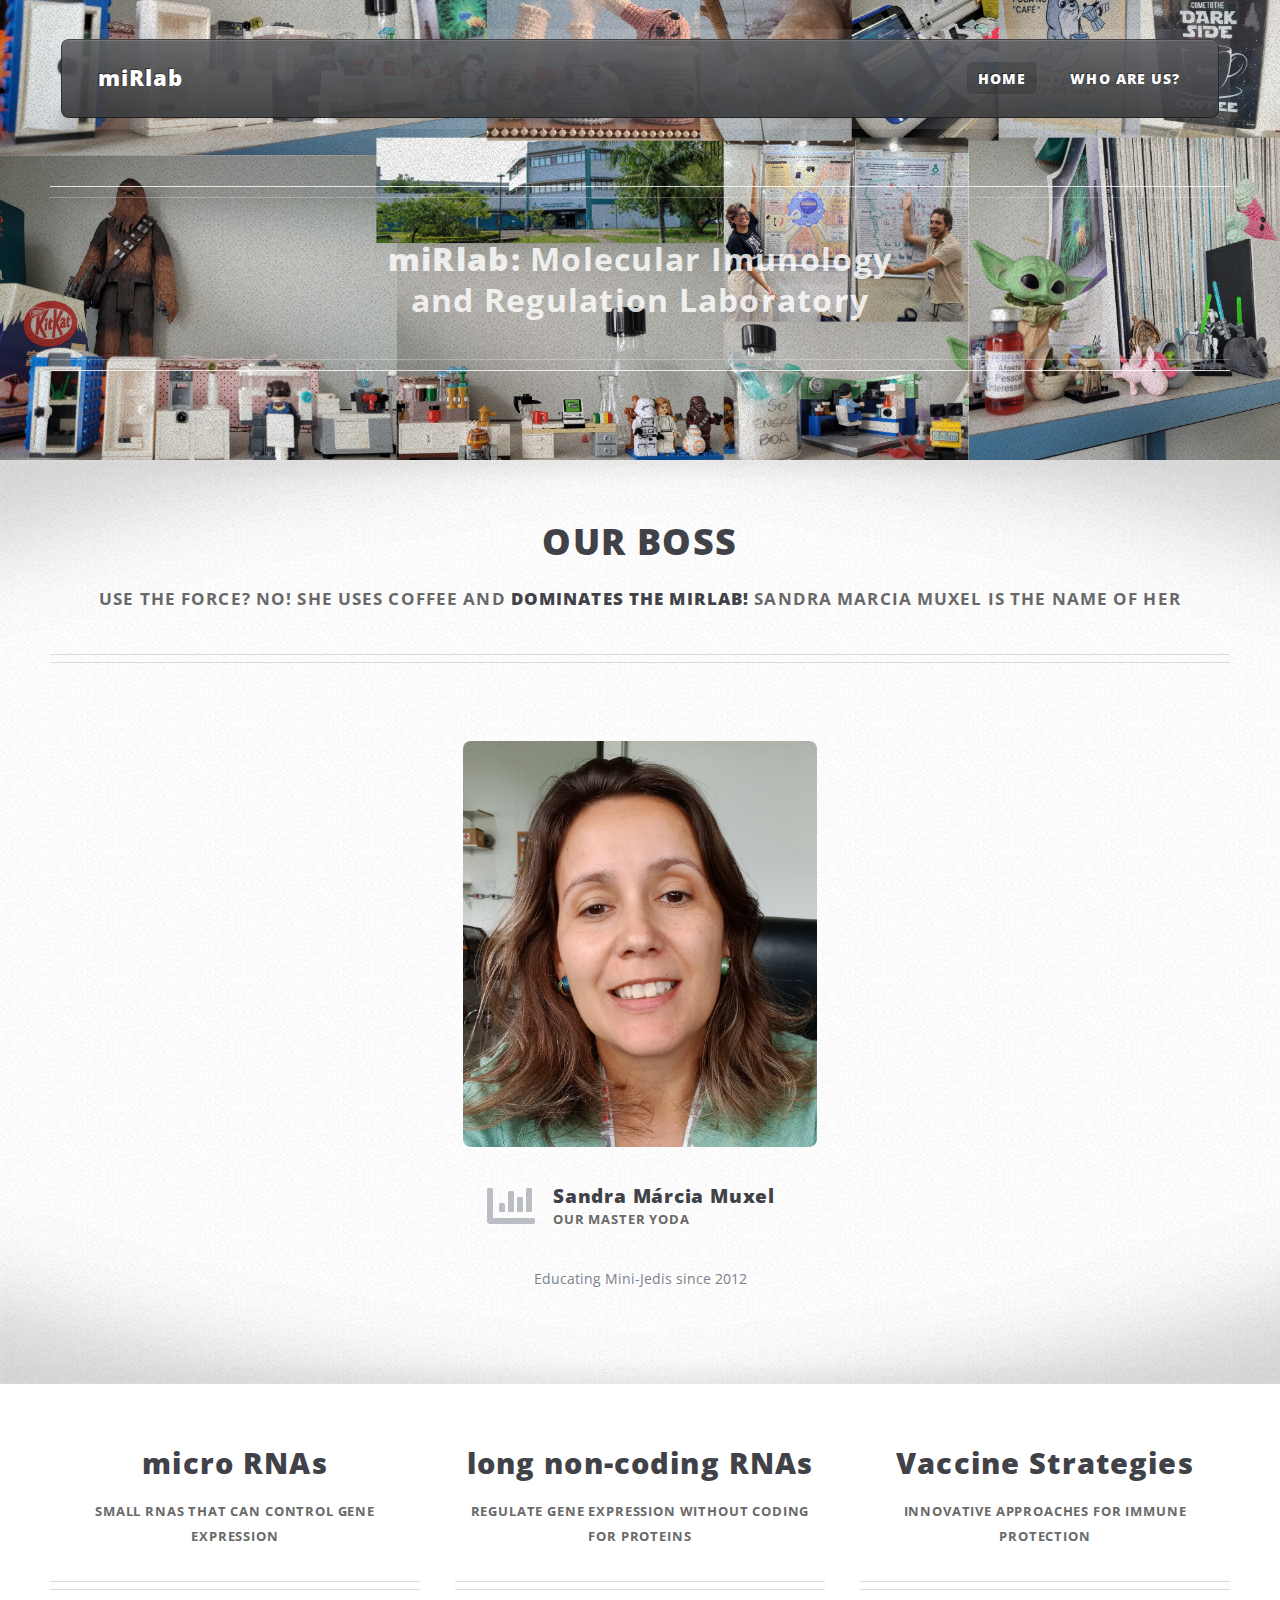
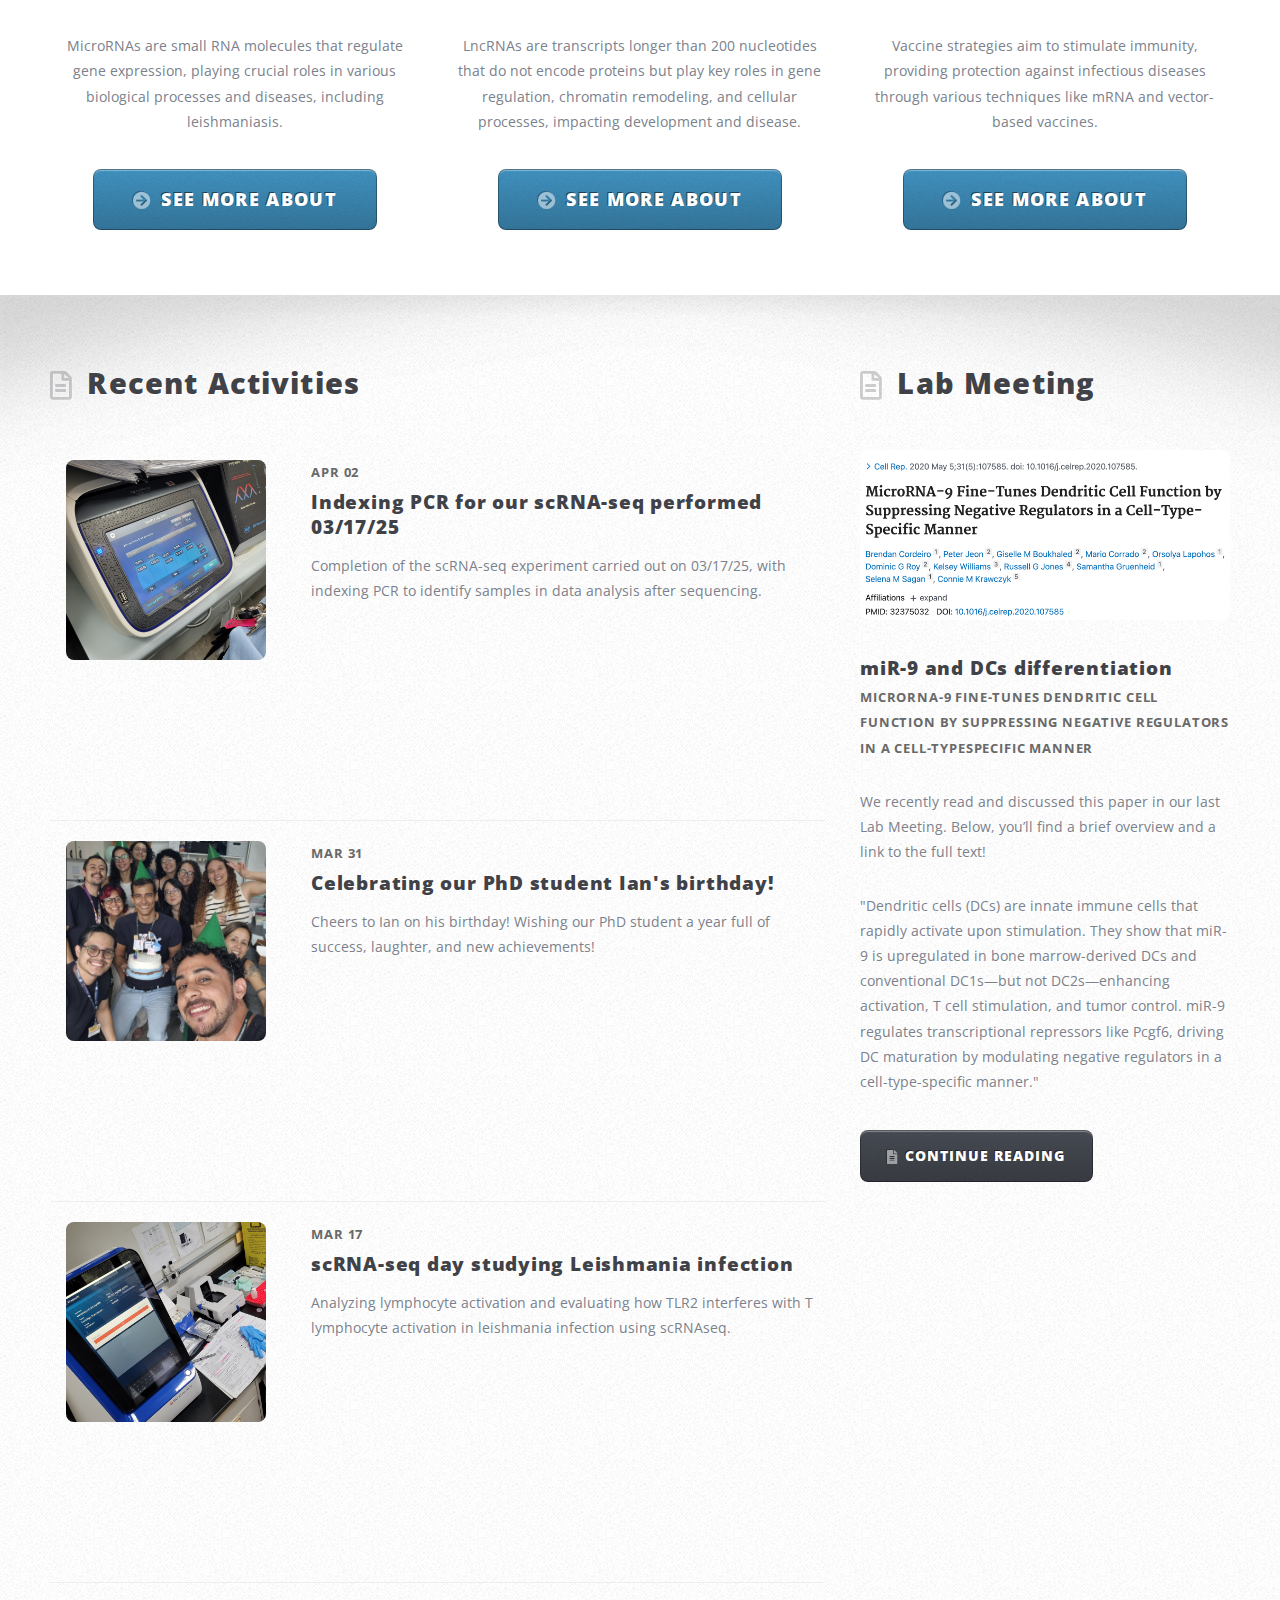
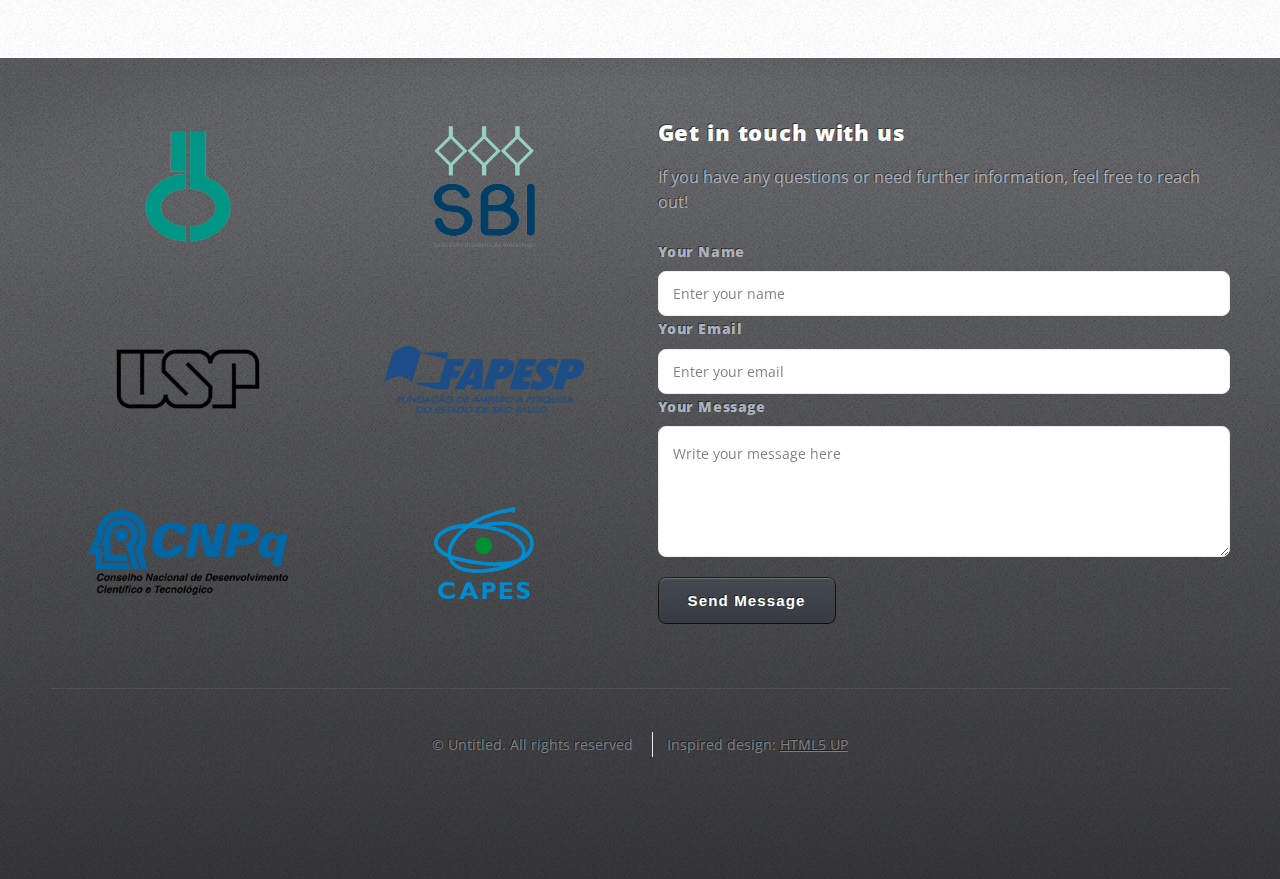
<file: index.html>
<!DOCTYPE HTML>
<!--
	ZeroFour by HTML5 UP
	html5up.net | @ajlkn
	Free for personal and commercial use under the CCA 3.0 license (html5up.net/license)
-->
<html>
	<head>
		<title>miRlab</title>
		<meta charset="utf-8" />
		<meta name="viewport" content="width=device-width, initial-scale=1, user-scalable=no" />
		<link rel="stylesheet" href="assets/css/main.css" />
	</head>
	<body class="homepage is-preload">
		<div id="page-wrapper">

			<!-- Header -->
				<div id="header-wrapper">
					<div class="container">

						<!-- Header -->
							<header id="header">
								<div class="inner">

									<!-- Logo -->
										<h1><a href="index.html" id="logo">miRlab</a></h1>

									<!-- Nav -->
										<nav id="nav">
											<ul>
												<li class="current_page_item"><a href="index.html">Home</a></li>
												<li>
													<a href="no-sidebar.html">Who are us?</a> 
													<!-- <ul>
														<li><a href="#">Lorem ipsum dolor</a></li>
														<li><a href="#">Magna phasellus</a></li>
														<li>
															<a href="#">Phasellus consequat</a>
															<ul>
																<li><a href="#">Lorem ipsum dolor</a></li>
																<li><a href="#">Phasellus consequat</a></li>
																<li><a href="#">Magna phasellus</a></li>
																<li><a href="#">Etiam dolore nisl</a></li>
															</ul>
														</li>
														<li><a href="#">Veroeros feugiat</a></li>
													</ul> -->
												</li>
												<!-- <li><a href="left-sidebar.html">Main works</a></li>
												<li><a href="right-sidebar.html">Lab Events</a></li>
												<li><a href="no-sidebar-labtools.html">Lab Tools</a></li> -->
											</ul>
										</nav>

								</div>
							</header>

						<!-- Banner -->
							<div id="banner">
								<h2><strong>miRlab:</strong> Molecular Imunology 
								<br />
								and Regulation Laboratory <a href=""></a></h2>
								<!-- <p>Does this statement make you want to click the big shiny button?</p> -->
								<!-- <a href="#" class="button large icon solid fa-check-circle">Yes it does</a> -->
							</div>

					</div>
				</div>

			<!-- Main Wrapper -->
				<div id="main-wrapper">
					<div class="wrapper style1">
						<div class="inner">

							<!-- Feature 1 -->
								<section class="container box feature1">
									<div class="row">
										<div class="col-12">
											<header class="first major">
												<h2>OUR BOSS</h2>
												<p>Use the Force? No! She uses coffee and <strong>dominates the miRlab!</strong> Sandra Marcia Muxel is the name of her</p>
											</header>
										</div>
										<!-- <div class="col-4 col-12-medium">
											<section>
												<a href="#" class="image featured"><img src="images/pic01.jpg" alt="" /></a>
												<header class="second icon solid fa-user">
													<h3>Here's a Heading</h3>
													<p>And a subtitle</p>
												</header>
											</section>
										</div> -->
										<!-- <div class="col-4 col-12-medium">
											<section>
												<a href="#" class="image featured"><img src="images/pic02.jpg" alt="" /></a>
												<header class="second icon solid fa-cog">
													<h3>Also a Heading</h3>
													<p>And another subtitle</p>
												</header>
											</section>
										</div> --> 
										<div class="col-12">
											<section>
												<a class="image featured special-image">
													<img src="images/sandraimage.png" alt="" />
												</a>
												<header class="second icon solid fa-chart-bar">
													<h3>Sandra Márcia Muxel</h3>
													<p>Our Master Yoda</p>
												</header>
											</section>
										</div>
										<div class="col-12">
											<p>Educating Mini-Jedis since 2012</p>
										</div>
									</div>
								</section>

						</div>
					</div>
					<div class="wrapper style2">
						<div class="inner">

							<!-- Feature 2 -->
								<section class="container box feature2">
									<div class="row">
										<div class="col-4 col-12-medium">
											<section>
												<header class="major">
													<h2>micro RNAs</h2>
													<p>Small RNAs that can control gene expression</p>
												</header>
												<p>MicroRNAs are small RNA molecules that regulate gene expression, 
													playing crucial roles in various biological processes and diseases, including leishmaniasis.</p>
												<footer>
													<a href="#" class="button medium icon solid fa-arrow-circle-right">See more about</a>
												</footer>
											</section>
										</div>
										<div class="col-4 col-12-medium">
											<section>
												<header class="major">
													<h2>long non-coding RNAs</h2>
													<p>Regulate gene expression without coding for proteins</p>
												</header>
												<p>LncRNAs are transcripts longer than 200 nucleotides that do not 
													encode proteins but play key roles in gene regulation, chromatin remodeling, and cellular 
													processes, impacting development and disease.</p>
												<footer>
													<a href="#" class="button medium icon solid fa-arrow-circle-right">See more about</a>
												</footer>
											</section>
										</div>
										<div class="col-4 col-12-medium">
											<section>
												<header class="major">
													<h2>Vaccine Strategies</h2>
													<p>Innovative approaches for immune protection</p>
												</header>
												<p>Vaccine strategies aim to stimulate immunity, providing protection against infectious diseases 
													through various techniques like mRNA and vector-based vaccines.</p>
												<footer>
													<a href="#" class="button medium icon solid fa-arrow-circle-right">See more about</a>
													<!-- Outro botão = "button medium alt icon solid fa-info-circle" -->
												</footer>
											</section>
										</div>
									</div>
								</section>

							</div>
					</div>
					<div class="wrapper style3">
						<div class="inner">
							<div class="container">
								<div class="row">
									<div class="col-8 col-12-medium">

										<!-- Article list -->
											<section class="box article-list">
												<h2 class="icon fa-file-alt">Recent Activities</h2>

												
												<!-- Excerpt -->
												<article class="box excerpt">
													<a href="#" class="image left"><img src="images/wtaPCRindex.jpg" alt="" /></a>
													<div>
														<header>
															<span class="date">Apr 02</span>
															<h3><a href="#">Indexing PCR for our scRNA-seq performed 03/17/25</a></h3>
														</header>
														<p>Completion of the scRNA-seq experiment carried out on 03/17/25, with 
															indexing PCR to identify samples in data analysis after sequencing.</p>
													</div>
												</article>

												<!-- Excerpt -->
													<article class="box excerpt">
														<a href="#" class="image left">
															<img src="images/pic04.jpeg" alt=""/>
														</a>
														<div>
															<header>
																<span class="date">Mar 31</span>
																<h3><a href="#">Celebrating our PhD student Ian's birthday!</a></h3>
															</header>
															<p>Cheers to Ian on his birthday! Wishing our PhD student a year full of success, 
																laughter, and new achievements!</p>
														</div>
													</article>

												<!-- Excerpt -->
													<article class="box excerpt">
														<a href="#" class="image left"><img src="images/17marscRNAseq.jpg" alt="" /></a>
														<div>
															<header>
																<span class="date">Mar 17</span>
																<h3><a href="#">scRNA-seq day studying Leishmania infection</a></h3>
															</header>
															<p>Analyzing lymphocyte activation and evaluating how TLR2 
																interferes with T lymphocyte activation in leishmania 
																infection using scRNAseq.</p>
														</div>
													</article>

											</section>
									</div>
									<div class="col-4 col-12-medium">

										<!-- Spotlight -->
											<section class="box spotlight">
												<h2 class="icon fa-file-alt">Lab Meeting</h2>
												<article>
													<a href="https://pubmed.ncbi.nlm.nih.gov/32375032/" class="image featured" target="_blank"><img src="images/paper.png" alt=""></a>
													<header>
														<h3><a href="https://pubmed.ncbi.nlm.nih.gov/32375032/" target="_blank">miR-9 and DCs differentiation	</a></h3>
														<p>MicroRNA-9 Fine-Tunes Dendritic Cell Function by
															Suppressing Negative Regulators in a Cell-TypeSpecific Manner</p>
													</header>
													<p>We recently read and discussed this paper in our last Lab Meeting. 
														Below, you’ll find a brief overview and a link to the full text! <p>

														<p>"Dendritic cells (DCs) are innate immune cells that rapidly activate 
															upon stimulation. They show that miR-9 is upregulated in bone marrow-derived 
															DCs and conventional DC1s—but not DC2s—enhancing activation, T cell stimulation, 
															and tumor control. miR-9 regulates transcriptional repressors like Pcgf6, driving 
															DC maturation by modulating negative regulators in a cell-type-specific manner."
													</p>
													<footer>
														<a href="https://pubmed.ncbi.nlm.nih.gov/32375032/" 
														class="button alt icon solid fa-file-alt"
														target="_blank">Continue Reading</a>
													</footer>
												</article>
											</section>

									</div>
								</div>
							</div>
						</div>
					</div>
				</div>
				
<!-- Footer Wrapper -->
<div id="footer-wrapper">
  <footer id="footer" class="container">
    <div class="row">
      
      <!-- Coluna das Imagens (esquerda) -->
      <div class="col-6 col-12-medium">
        <div style="display: grid; grid-template-columns: 1fr 1fr; gap: 20px; justify-items: center; align-items: center;">
					<a href="https://ww3.icb.usp.br/" target="_blank">
            <img src="images/icb.png" alt="ICB USP" width="120">
          </a>
          <a href="https://sbi.org.br/" target="_blank">
            <img src="images/sbi.png" alt="PPG Imuno USP" width="130">
          </a>
          <a href="https://www5.usp.br/" target="_blank">
            <img src="images/usp.png" alt="USP" width="200">
          </a>
          <a href="https://fapesp.br/" target="_blank">
            <img src="images/fapesp.png" alt="FAPESP" width="200">
          </a>
          <a href="https://www.gov.br/cnpq/pt-br" target="_blank">
            <img src="images/cnpq.png" alt="CNPq" width="200">
          </a>
          <a href="https://www.gov.br/capes/pt-br" target="_blank">
            <img src="images/capes.png" alt="CAPES" width="100">
          </a>
        </div>
      </div>

      <!-- Coluna de Formulário de E-mail (direita) -->
      <div class="col-6 col-12-medium">
        <section>
          <h2>Get in touch with us</h2>
          <p>If you have any questions or need further information, feel free to reach out!</p>

          <form action="mailto:ianantunes123@gmail.com" method="post" enctype="text/plain">
            <div>
              <label for="name">Your Name</label>
              <input type="text" id="name" name="name" required placeholder="Enter your name">
            </div>
            <div>
              <label for="email">Your Email</label>
              <input type="email" id="email" name="email" required placeholder="Enter your email">
            </div>
            <div>
              <label for="message">Your Message</label>
              <textarea id="message" name="message" rows="4" required placeholder="Write your message here"></textarea>
            </div>
            <div>
              <button type="submit" class="button alt" style="margin-top: 20px;">Send Message</button>
            </div>
          </form>
        </section>
      </div>

      <!-- Copyright -->
      <div class="col-12">
        <div id="copyright">
          <ul class="menu">
            <li>&copy; Untitled. All rights reserved</li>
            <li>Inspired design: <a href="http://html5up.net">HTML5 UP</a></li>
          </ul>
        </div>
      </div>

    </div>
  </footer>
</div>


		<!-- Scripts -->
			<script src="assets/js/jquery.min.js"></script>
			<script src="assets/js/jquery.dropotron.min.js"></script>
			<script src="assets/js/browser.min.js"></script>
			<script src="assets/js/breakpoints.min.js"></script>
			<script src="assets/js/util.js"></script>
			<script src="assets/js/main.js"></script>

	</body>
</html>
</file>
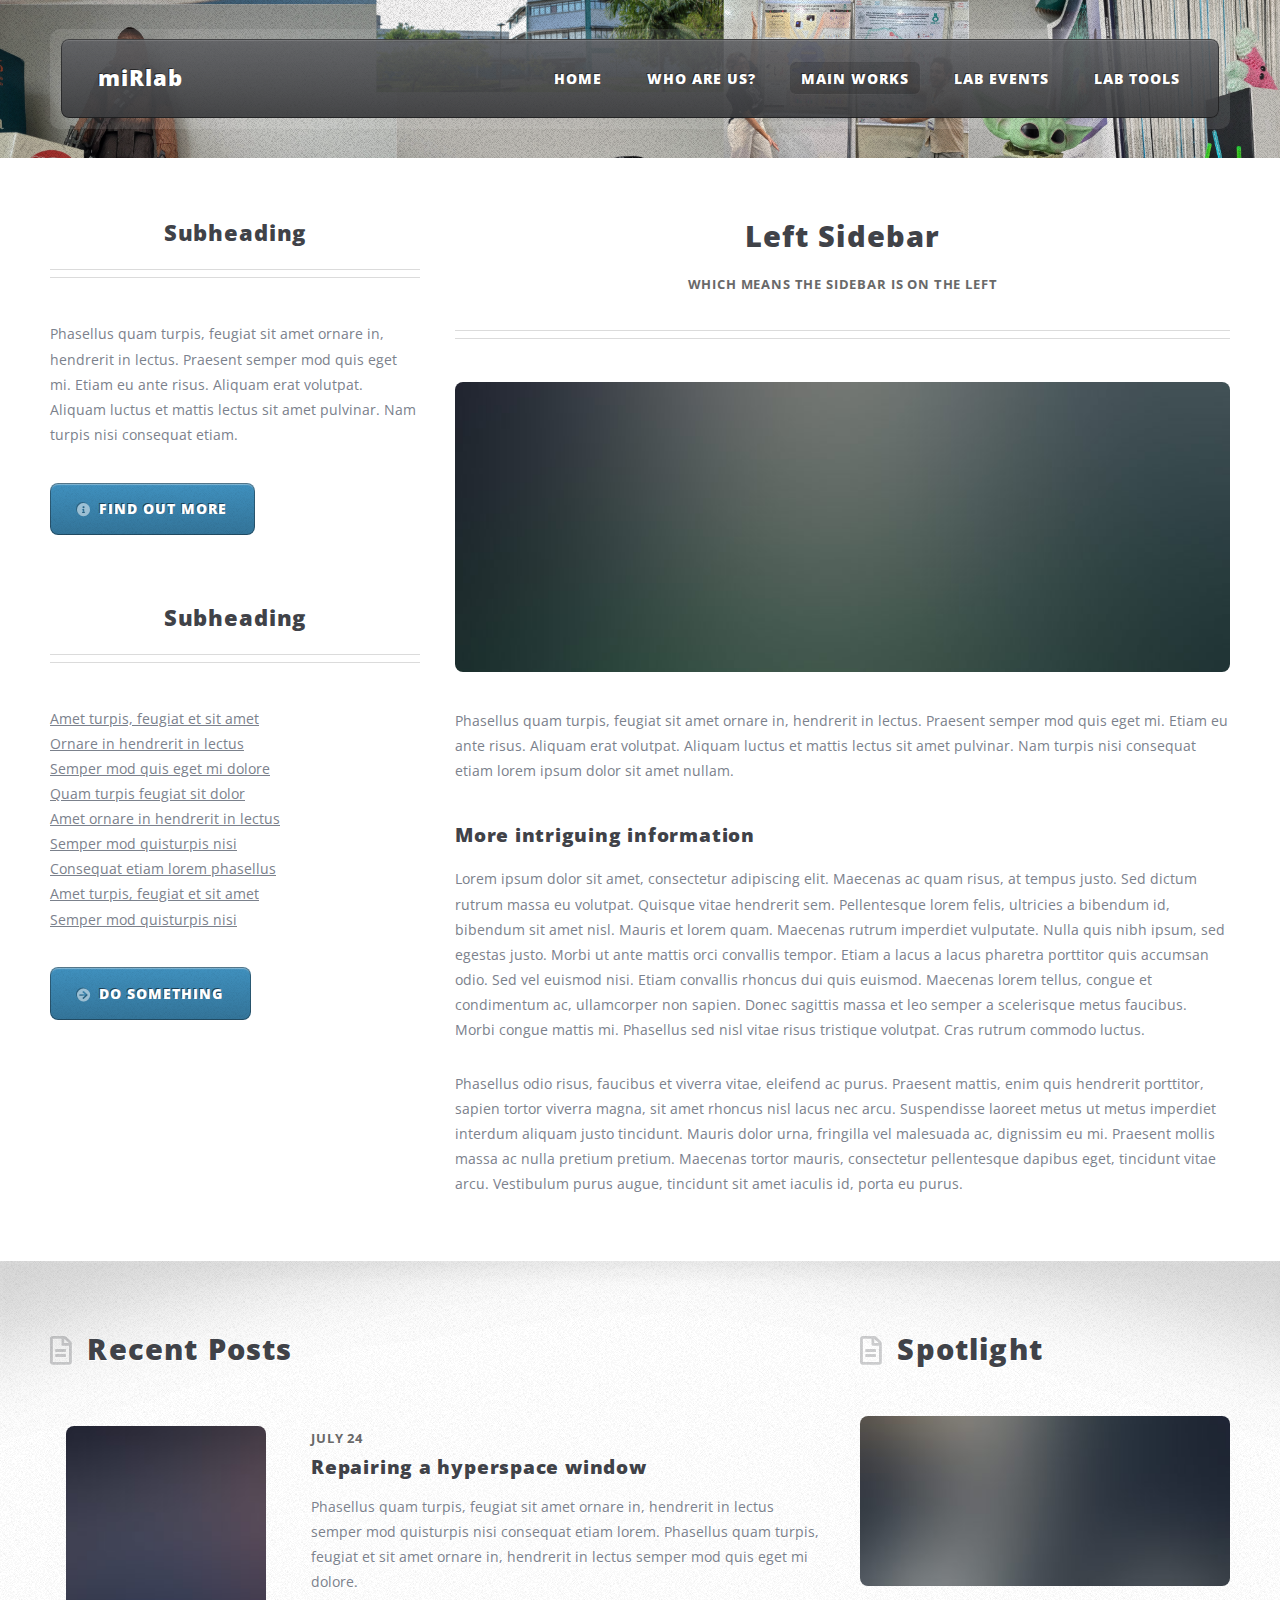
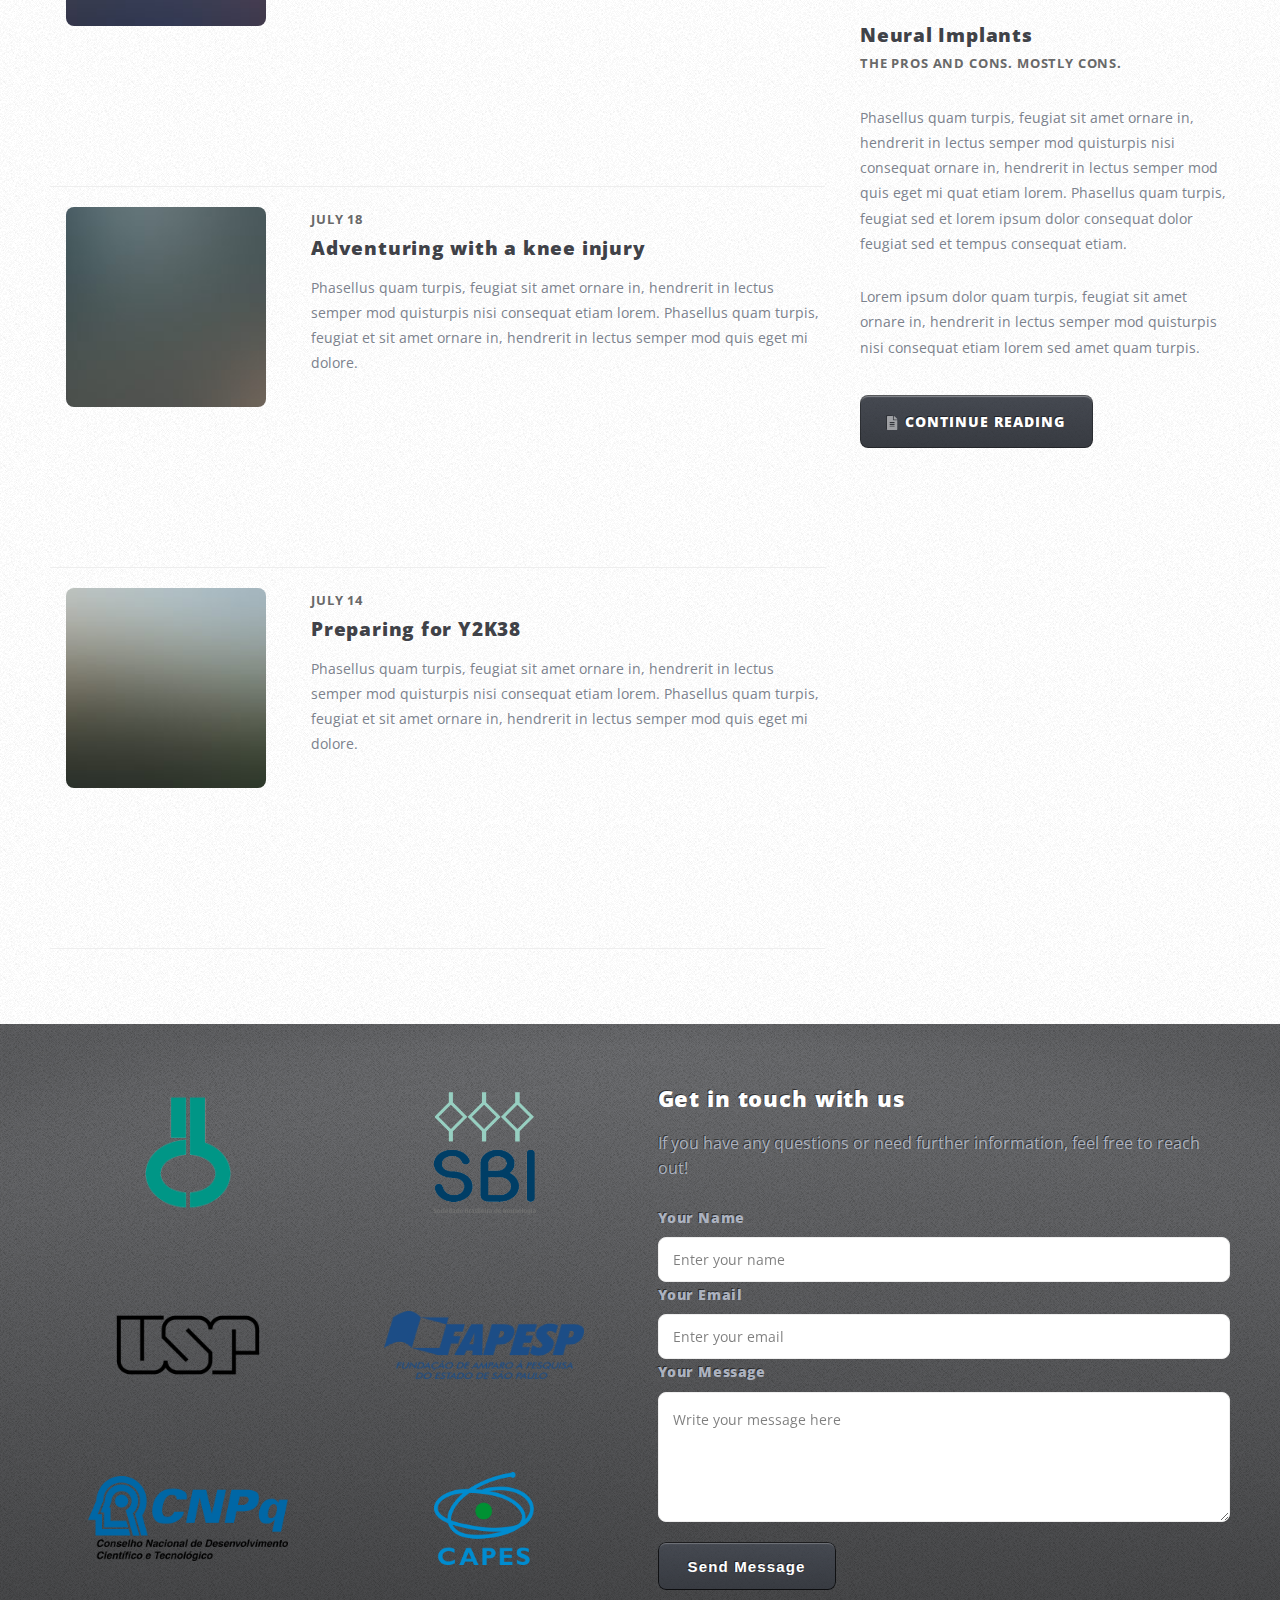
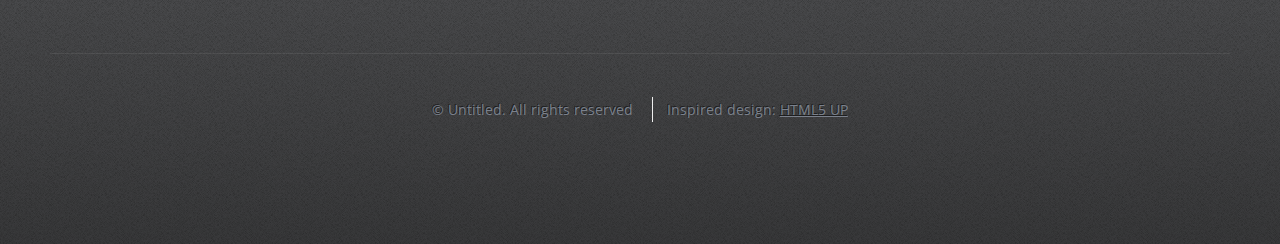
<file: left-sidebar.html>
<!DOCTYPE HTML>
<!--
	ZeroFour by HTML5 UP
	html5up.net | @ajlkn
	Free for personal and commercial use under the CCA 3.0 license (html5up.net/license)
-->
<html>
	<head>
		<title>Left Sidebar - ZeroFour by HTML5 UP</title>
		<meta charset="utf-8" />
		<meta name="viewport" content="width=device-width, initial-scale=1, user-scalable=no" />
		<link rel="stylesheet" href="assets/css/main.css" />
	</head>
	<body class="left-sidebar is-preload">
		<div id="page-wrapper">

			<!-- Header Wrapper -->
				<div id="header-wrapper">
					<div class="container">

						<!-- Header -->
							<header id="header">
								<div class="inner">

									<!-- Logo -->
									<h1><a href="index.html" id="logo">miRlab</a></h1>

									<!-- Nav -->
										<nav id="nav">
											<ul>
												<li><a href="index.html">Home</a></li>
												<li>
													<a href="no-sidebar.html">Who are us?</a> 
													<!-- <ul>
														<li><a href="#">Lorem ipsum dolor</a></li>
														<li><a href="#">Magna phasellus</a></li>
														<li>
															<a href="#">Phasellus consequat</a>
															<ul>
																<li><a href="#">Lorem ipsum dolor</a></li>
																<li><a href="#">Phasellus consequat</a></li>
																<li><a href="#">Magna phasellus</a></li>
																<li><a href="#">Etiam dolore nisl</a></li>
															</ul>
														</li>
														<li><a href="#">Veroeros feugiat</a></li>
													</ul> -->
												</li>
												<li class="current_page_item"><a href="left-sidebar.html">Main works</a></li>
												<li><a href="right-sidebar.html">Lab Events</a></li>
												<li><a href="no-sidebar-labtools.html">Lab Tools</a></li>
											</ul>
										</nav>

								</div>
							</header>

					</div>
				</div>

			<!-- Main Wrapper -->
				<div id="main-wrapper">
					<div class="wrapper style2">
						<div class="inner">
							<div class="container">
								<div class="row">
									<div class="col-4 col-12-medium">
										<div id="sidebar">

											<!-- Sidebar -->

												<section>
													<header class="major">
														<h2>Subheading</h2>
													</header>
													<p>Phasellus quam turpis, feugiat sit amet ornare in, hendrerit in lectus.
													Praesent semper mod quis eget mi. Etiam eu ante risus. Aliquam erat volutpat.
													Aliquam luctus et mattis lectus sit amet pulvinar. Nam turpis nisi
													consequat etiam.</p>
													<footer>
														<a href="#" class="button icon solid fa-info-circle">Find out more</a>
													</footer>
												</section>

												<section>
													<header class="major">
														<h2>Subheading</h2>
													</header>
													<ul class="style2">
														<li><a href="#">Amet turpis, feugiat et sit amet</a></li>
														<li><a href="#">Ornare in hendrerit in lectus</a></li>
														<li><a href="#">Semper mod quis eget mi dolore</a></li>
														<li><a href="#">Quam turpis feugiat sit dolor</a></li>
														<li><a href="#">Amet ornare in hendrerit in lectus</a></li>
														<li><a href="#">Semper mod quisturpis nisi</a></li>
														<li><a href="#">Consequat etiam lorem phasellus</a></li>
														<li><a href="#">Amet turpis, feugiat et sit amet</a></li>
														<li><a href="#">Semper mod quisturpis nisi</a></li>
													</ul>
													<footer>
														<a href="#" class="button icon solid fa-arrow-circle-right">Do Something</a>
													</footer>
												</section>

										</div>
									</div>
									<div class="col-8 col-12-medium imp-medium">
										<div id="content">

											<!-- Content -->

												<article>
													<header class="major">
														<h2>Left Sidebar</h2>
														<p>Which means the sidebar is on the left</p>
													</header>

													<span class="image featured"><img src="images/pic08.jpg" alt="" /></span>

													<p>Phasellus quam turpis, feugiat sit amet ornare in, hendrerit in lectus.
													Praesent semper mod quis eget mi. Etiam eu ante risus. Aliquam erat volutpat.
													Aliquam luctus et mattis lectus sit amet pulvinar. Nam turpis nisi
													consequat etiam lorem ipsum dolor sit amet nullam.</p>

													<h3>More intriguing information</h3>
													<p>Lorem ipsum dolor sit amet, consectetur adipiscing elit. Maecenas ac quam risus, at tempus
													justo. Sed dictum rutrum massa eu volutpat. Quisque vitae hendrerit sem. Pellentesque lorem felis,
													ultricies a bibendum id, bibendum sit amet nisl. Mauris et lorem quam. Maecenas rutrum imperdiet
													vulputate. Nulla quis nibh ipsum, sed egestas justo. Morbi ut ante mattis orci convallis tempor.
													Etiam a lacus a lacus pharetra porttitor quis accumsan odio. Sed vel euismod nisi. Etiam convallis
													rhoncus dui quis euismod. Maecenas lorem tellus, congue et condimentum ac, ullamcorper non sapien.
													Donec sagittis massa et leo semper a scelerisque metus faucibus. Morbi congue mattis mi.
													Phasellus sed nisl vitae risus tristique volutpat. Cras rutrum commodo luctus.</p>

													<p>Phasellus odio risus, faucibus et viverra vitae, eleifend ac purus. Praesent mattis, enim
													quis hendrerit porttitor, sapien tortor viverra magna, sit amet rhoncus nisl lacus nec arcu.
													Suspendisse laoreet metus ut metus imperdiet interdum aliquam justo tincidunt. Mauris dolor urna,
													fringilla vel malesuada ac, dignissim eu mi. Praesent mollis massa ac nulla pretium pretium.
													Maecenas tortor mauris, consectetur pellentesque dapibus eget, tincidunt vitae arcu.
													Vestibulum purus augue, tincidunt sit amet iaculis id, porta eu purus.</p>
												</article>

										</div>
									</div>
								</div>
							</div>
						</div>
					</div>
					<div class="wrapper style3">
						<div class="inner">
							<div class="container">
								<div class="row">
									<div class="col-8 col-12-medium">

										<!-- Article list -->
											<section class="box article-list">
												<h2 class="icon fa-file-alt">Recent Posts</h2>

												<!-- Excerpt -->
													<article class="box excerpt">
														<a href="#" class="image left"><img src="images/pic04.jpg" alt="" /></a>
														<div>
															<header>
																<span class="date">July 24</span>
																<h3><a href="#">Repairing a hyperspace window</a></h3>
															</header>
															<p>Phasellus quam turpis, feugiat sit amet ornare in, hendrerit in lectus
															semper mod quisturpis nisi consequat etiam lorem. Phasellus quam turpis,
															feugiat et sit amet ornare in, hendrerit in lectus semper mod quis eget mi dolore.</p>
														</div>
													</article>

												<!-- Excerpt -->
													<article class="box excerpt">
														<a href="#" class="image left"><img src="images/pic05.jpg" alt="" /></a>
														<div>
															<header>
																<span class="date">July 18</span>
																<h3><a href="#">Adventuring with a knee injury</a></h3>
															</header>
															<p>Phasellus quam turpis, feugiat sit amet ornare in, hendrerit in lectus
															semper mod quisturpis nisi consequat etiam lorem. Phasellus quam turpis,
															feugiat et sit amet ornare in, hendrerit in lectus semper mod quis eget mi dolore.</p>
														</div>
													</article>

												<!-- Excerpt -->
													<article class="box excerpt">
														<a href="#" class="image left"><img src="images/pic06.jpg" alt="" /></a>
														<div>
															<header>
																<span class="date">July 14</span>
																<h3><a href="#">Preparing for Y2K38</a></h3>
															</header>
															<p>Phasellus quam turpis, feugiat sit amet ornare in, hendrerit in lectus
															semper mod quisturpis nisi consequat etiam lorem. Phasellus quam turpis,
															feugiat et sit amet ornare in, hendrerit in lectus semper mod quis eget mi dolore.</p>
														</div>
													</article>

											</section>
									</div>
									<div class="col-4 col-12-medium">

										<!-- Spotlight -->
											<section class="box spotlight">
												<h2 class="icon fa-file-alt">Spotlight</h2>
												<article>
													<a href="#" class="image featured"><img src="images/pic07.jpg" alt=""></a>
													<header>
														<h3><a href="#">Neural Implants</a></h3>
														<p>The pros and cons. Mostly cons.</p>
													</header>
													<p>Phasellus quam turpis, feugiat sit amet ornare in, hendrerit in lectus semper mod
													quisturpis nisi consequat ornare in, hendrerit in lectus semper mod quis eget mi quat etiam
													lorem. Phasellus quam turpis, feugiat sed et lorem ipsum dolor consequat dolor feugiat sed
													et tempus consequat etiam.</p>
													<p>Lorem ipsum dolor quam turpis, feugiat sit amet ornare in, hendrerit in lectus semper
													mod quisturpis nisi consequat etiam lorem sed amet quam turpis.</p>
													<footer>
														<a href="#" class="button alt icon solid fa-file-alt">Continue Reading</a>
													</footer>
												</article>
											</section>

									</div>
								</div>
							</div>
						</div>
					</div>
				</div>

<!-- Footer Wrapper -->
<div id="footer-wrapper">
  <footer id="footer" class="container">
    <div class="row">
      
      <!-- Coluna das Imagens (esquerda) -->
      <div class="col-6 col-12-medium">
        <div style="display: grid; grid-template-columns: 1fr 1fr; gap: 20px; justify-items: center; align-items: center;">
					<a href="https://ww3.icb.usp.br/" target="_blank">
            <img src="images/icb.png" alt="ICB USP" width="120">
          </a>
          <a href="https://sbi.org.br/" target="_blank">
            <img src="images/sbi.png" alt="PPG Imuno USP" width="130">
          </a>
          <a href="https://www5.usp.br/" target="_blank">
            <img src="images/usp.png" alt="USP" width="200">
          </a>
          <a href="https://fapesp.br/" target="_blank">
            <img src="images/fapesp.png" alt="FAPESP" width="200">
          </a>
          <a href="https://www.gov.br/cnpq/pt-br" target="_blank">
            <img src="images/cnpq.png" alt="CNPq" width="200">
          </a>
          <a href="https://www.gov.br/capes/pt-br" target="_blank">
            <img src="images/capes.png" alt="CAPES" width="100">
          </a>
        </div>
      </div>

      <!-- Coluna de Formulário de E-mail (direita) -->
      <div class="col-6 col-12-medium">
        <section>
          <h2>Get in touch with us</h2>
          <p>If you have any questions or need further information, feel free to reach out!</p>

          <form action="mailto:ianantunes123@gmail.com" method="post" enctype="text/plain">
            <div>
              <label for="name">Your Name</label>
              <input type="text" id="name" name="name" required placeholder="Enter your name">
            </div>
            <div>
              <label for="email">Your Email</label>
              <input type="email" id="email" name="email" required placeholder="Enter your email">
            </div>
            <div>
              <label for="message">Your Message</label>
              <textarea id="message" name="message" rows="4" required placeholder="Write your message here"></textarea>
            </div>
            <div>
              <button type="submit" class="button alt" style="margin-top: 20px;">Send Message</button>
            </div>
          </form>
        </section>
      </div>

      <!-- Copyright -->
      <div class="col-12">
        <div id="copyright">
          <ul class="menu">
            <li>&copy; Untitled. All rights reserved</li>
            <li>Inspired design: <a href="http://html5up.net">HTML5 UP</a></li>
          </ul>
        </div>
      </div>

    </div>
  </footer>
</div>


		<!-- Scripts -->
			<script src="assets/js/jquery.min.js"></script>
			<script src="assets/js/jquery.dropotron.min.js"></script>
			<script src="assets/js/browser.min.js"></script>
			<script src="assets/js/breakpoints.min.js"></script>
			<script src="assets/js/util.js"></script>
			<script src="assets/js/main.js"></script>

	</body>
</html>
</file>
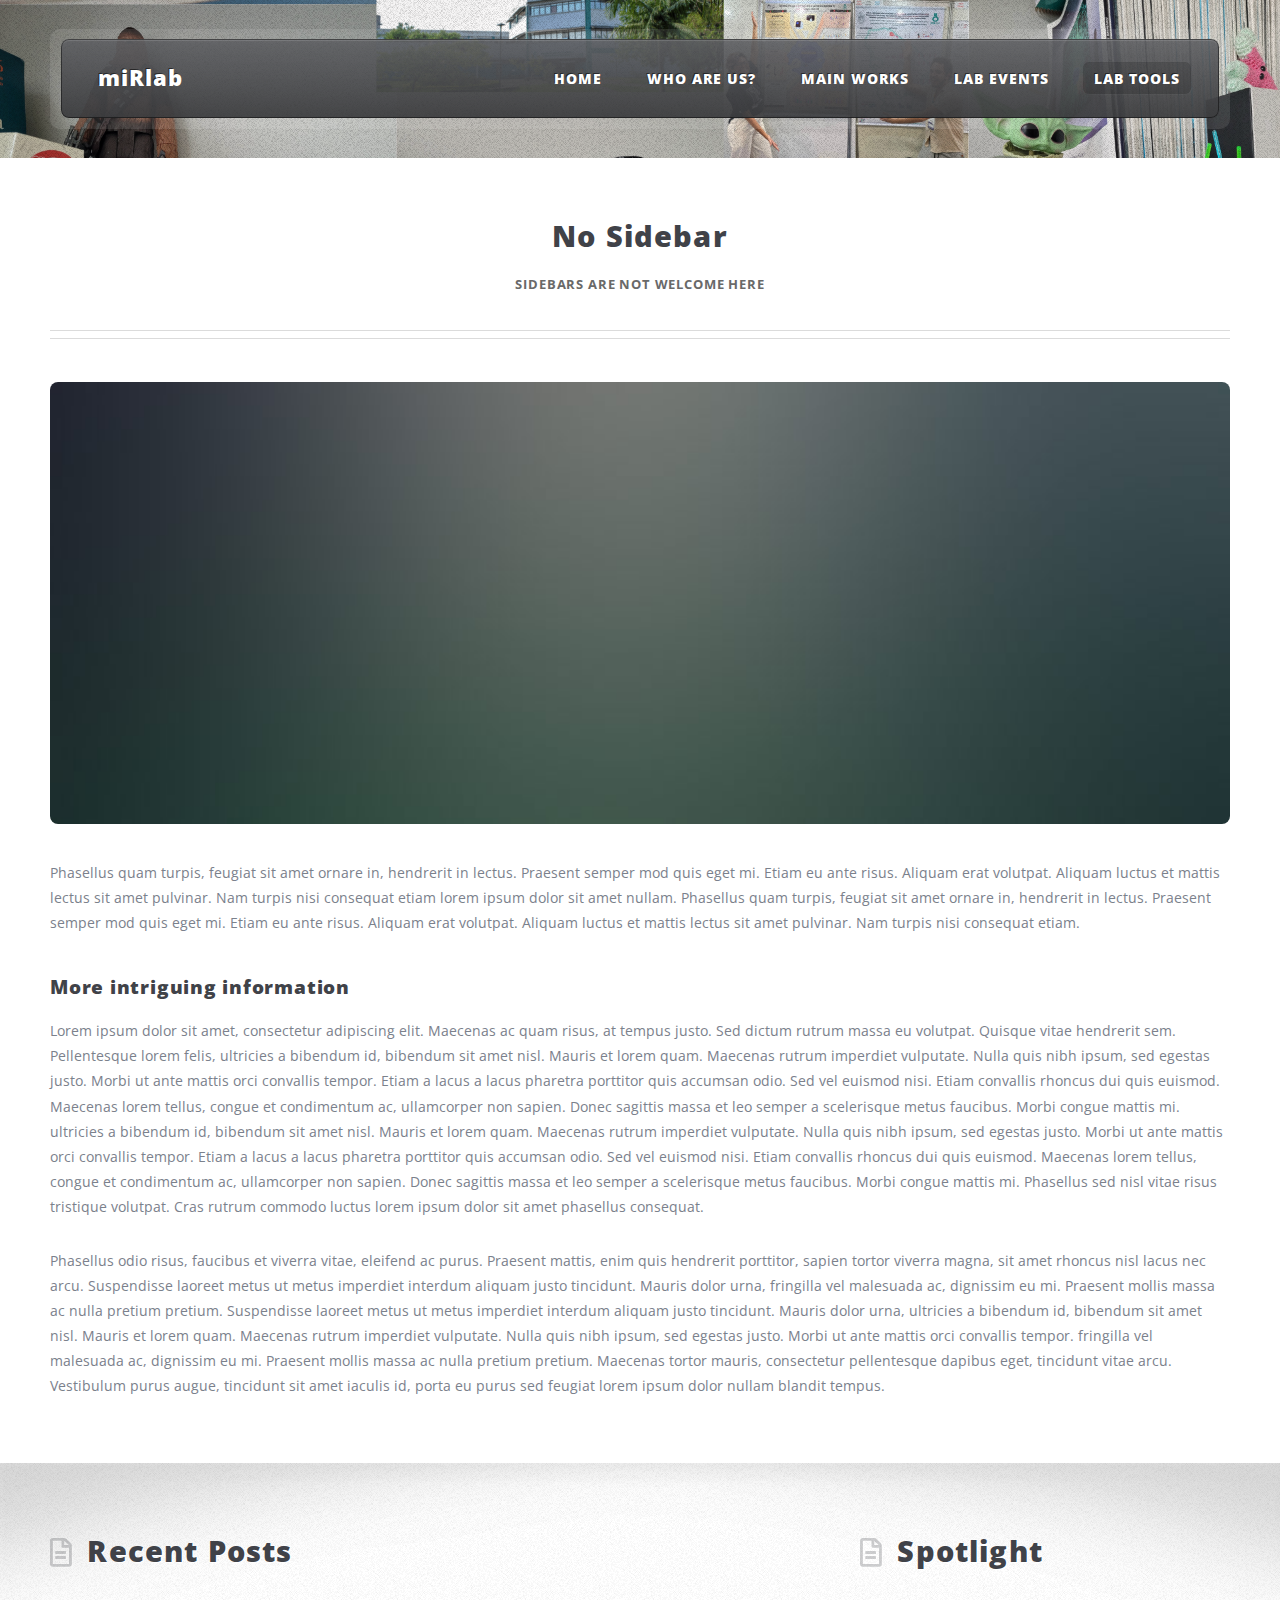
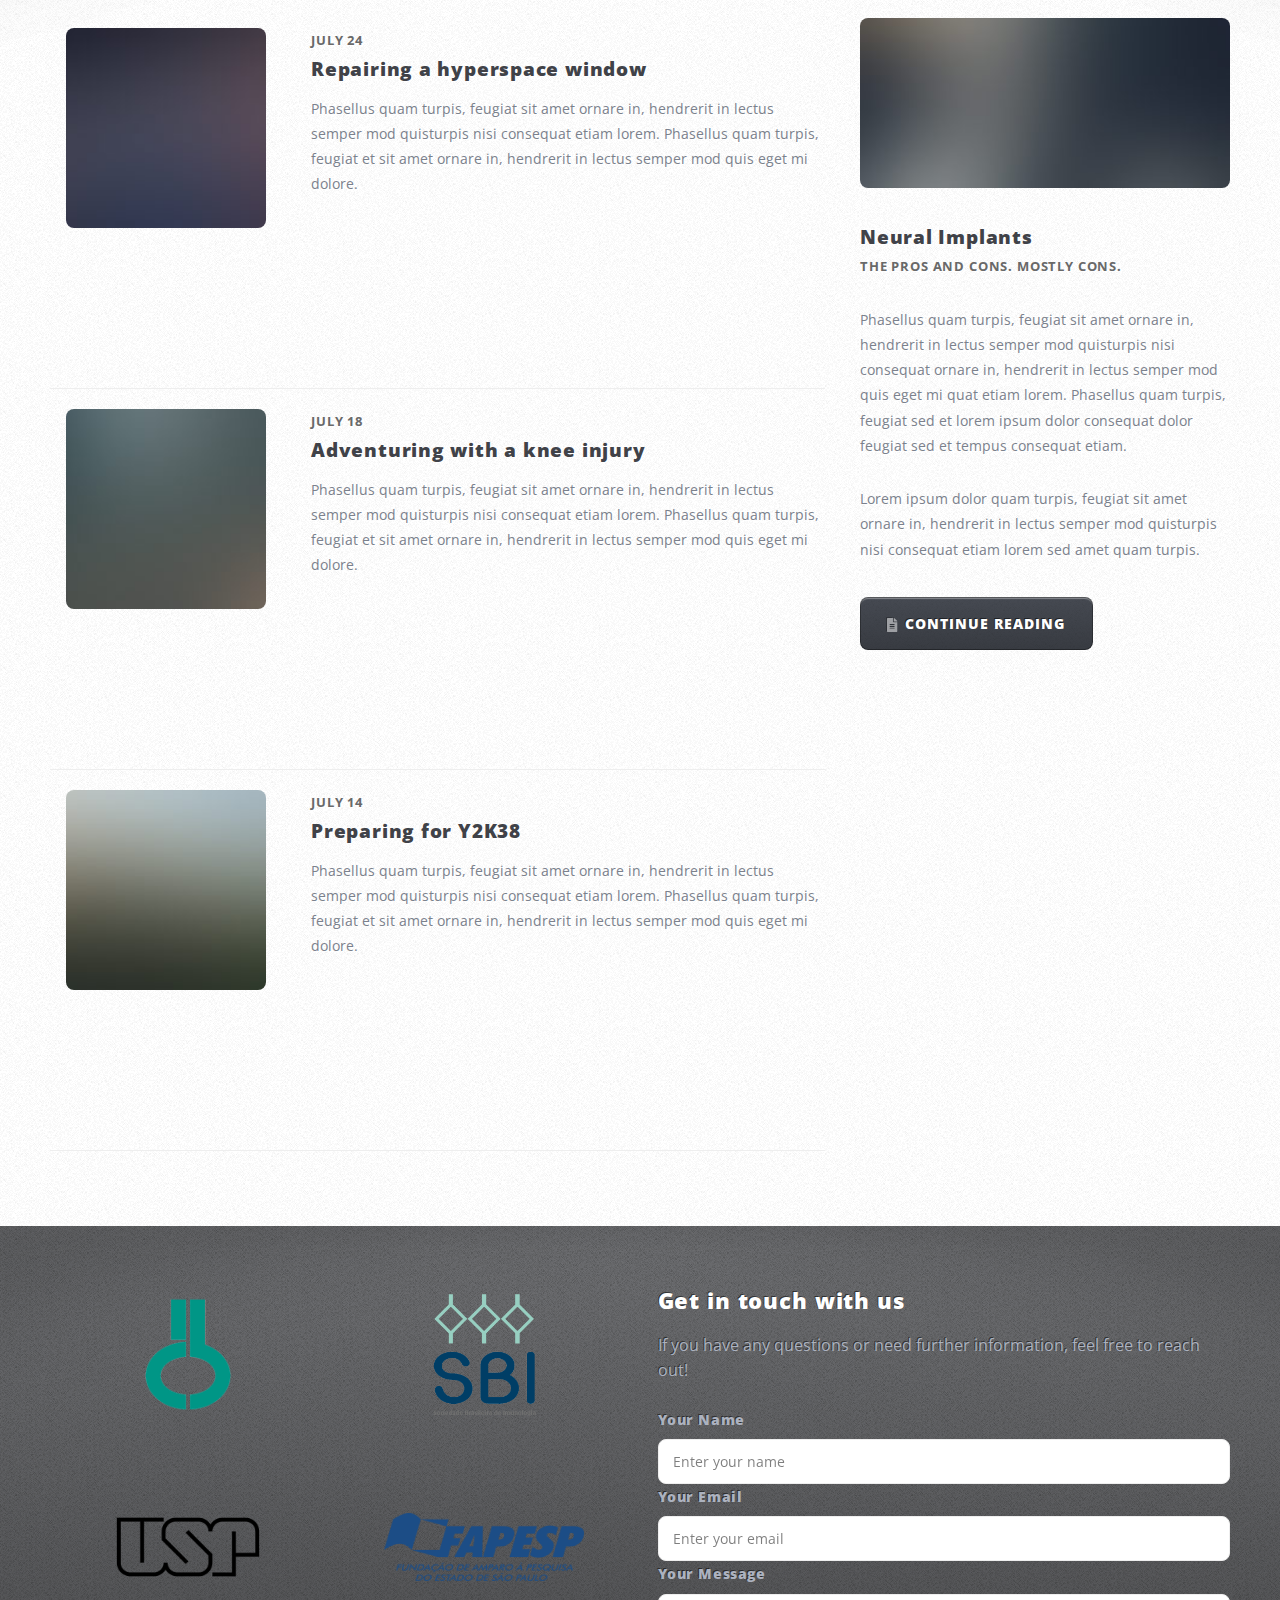
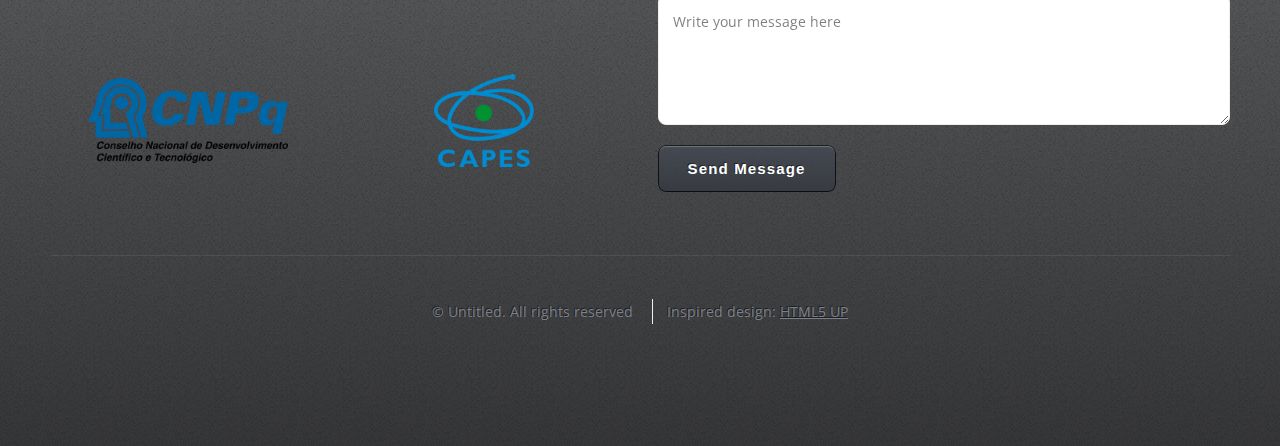
<file: no-sidebar-labtools.html>
<!DOCTYPE HTML>
<!--
	ZeroFour by HTML5 UP
	html5up.net | @ajlkn
	Free for personal and commercial use under the CCA 3.0 license (html5up.net/license)
-->
<html>
	<head>
		<title>miRlab</title>
		<meta charset="utf-8" />
		<meta name="viewport" content="width=device-width, initial-scale=1, user-scalable=no" />
		<link rel="stylesheet" href="assets/css/main.css" />
	</head>
	<body class="no-sidebar is-preload">
		<div id="page-wrapper">

			<!-- Header Wrapper -->
				<div id="header-wrapper">
					<div class="container">

						<!-- Header -->
							<header id="header">
								<div class="inner">

									<!-- Logo -->
									<h1><a href="index.html" id="logo">miRlab</a></h1>

									<!-- Nav -->
										<nav id="nav">
											<ul>
												<li><a href="index.html">Home</a></li>
												<li>
													<a href="no-sidebar.html">Who are us?</a> 
													<!-- <ul>
														<li><a href="#">Lorem ipsum dolor</a></li>
														<li><a href="#">Magna phasellus</a></li>
														<li>
															<a href="#">Phasellus consequat</a>
															<ul>
																<li><a href="#">Lorem ipsum dolor</a></li>
																<li><a href="#">Phasellus consequat</a></li>
																<li><a href="#">Magna phasellus</a></li>
																<li><a href="#">Etiam dolore nisl</a></li>
															</ul>
														</li>
														<li><a href="#">Veroeros feugiat</a></li>
													</ul> -->
												</li>
												<li><a href="left-sidebar.html">Main works</a></li>
												<li><a href="right-sidebar.html">Lab Events</a></li>
												<li class="current_page_item"><a href="no-sidebar-labtools.html">Lab Tools</a></li>
											</ul>
										</nav>

								</div>
							</header>

					</div>
				</div>

			<!-- Main Wrapper -->
				<div id="main-wrapper">
					<div class="wrapper style2">
						<div class="inner">
							<div class="container">
								<div id="content">

									<!-- Content -->

										<article>
											<header class="major">
												<h2>No Sidebar</h2>
												<p>Sidebars are not welcome here</p>
											</header>

											<span class="image featured"><img src="images/pic08.jpg" alt="" /></span>

											<p>Phasellus quam turpis, feugiat sit amet ornare in, hendrerit in lectus.
											Praesent semper mod quis eget mi. Etiam eu ante risus. Aliquam erat volutpat.
											Aliquam luctus et mattis lectus sit amet pulvinar. Nam turpis nisi
											consequat etiam lorem ipsum dolor sit amet nullam. Phasellus quam turpis,
											feugiat sit amet ornare in, hendrerit in lectus. Praesent semper mod quis
											eget mi. Etiam eu ante risus. Aliquam erat volutpat. Aliquam luctus et
											mattis lectus sit amet pulvinar. Nam turpis nisi consequat etiam.</p>

											<h3>More intriguing information</h3>
											<p>Lorem ipsum dolor sit amet, consectetur adipiscing elit. Maecenas ac quam risus, at tempus
											justo. Sed dictum rutrum massa eu volutpat. Quisque vitae hendrerit sem. Pellentesque lorem felis,
											ultricies a bibendum id, bibendum sit amet nisl. Mauris et lorem quam. Maecenas rutrum imperdiet
											vulputate. Nulla quis nibh ipsum, sed egestas justo. Morbi ut ante mattis orci convallis tempor.
											Etiam a lacus a lacus pharetra porttitor quis accumsan odio. Sed vel euismod nisi. Etiam convallis
											rhoncus dui quis euismod. Maecenas lorem tellus, congue et condimentum ac, ullamcorper non sapien.
											Donec sagittis massa et leo semper a scelerisque metus faucibus. Morbi congue mattis mi.
											ultricies a bibendum id, bibendum sit amet nisl. Mauris et lorem quam. Maecenas rutrum imperdiet
											vulputate. Nulla quis nibh ipsum, sed egestas justo. Morbi ut ante mattis orci convallis tempor.
											Etiam a lacus a lacus pharetra porttitor quis accumsan odio. Sed vel euismod nisi. Etiam convallis
											rhoncus dui quis euismod. Maecenas lorem tellus, congue et condimentum ac, ullamcorper non sapien.
											Donec sagittis massa et leo semper a scelerisque metus faucibus. Morbi congue mattis mi.
											Phasellus sed nisl vitae risus tristique volutpat. Cras rutrum commodo luctus lorem ipsum
											dolor sit amet phasellus consequat.</p>

											<p>Phasellus odio risus, faucibus et viverra vitae, eleifend ac purus. Praesent mattis, enim
											quis hendrerit porttitor, sapien tortor viverra magna, sit amet rhoncus nisl lacus nec arcu.
											Suspendisse laoreet metus ut metus imperdiet interdum aliquam justo tincidunt. Mauris dolor urna,
											fringilla vel malesuada ac, dignissim eu mi. Praesent mollis massa ac nulla pretium pretium.
											Suspendisse laoreet metus ut metus imperdiet interdum aliquam justo tincidunt. Mauris dolor urna,
											ultricies a bibendum id, bibendum sit amet nisl. Mauris et lorem quam. Maecenas rutrum imperdiet
											vulputate. Nulla quis nibh ipsum, sed egestas justo. Morbi ut ante mattis orci convallis tempor.
											fringilla vel malesuada ac, dignissim eu mi. Praesent mollis massa ac nulla pretium pretium.
											Maecenas tortor mauris, consectetur pellentesque dapibus eget, tincidunt vitae arcu.
											Vestibulum purus augue, tincidunt sit amet iaculis id, porta eu purus sed feugiat lorem ipsum
											dolor nullam blandit tempus.</p>
										</article>

								</div>
							</div>
						</div>
					</div>
					<div class="wrapper style3">
						<div class="inner">
							<div class="container">
								<div class="row">
									<div class="col-8 col-12-medium">

										<!-- Article list -->
											<section class="box article-list">
												<h2 class="icon fa-file-alt">Recent Posts</h2>

												<!-- Excerpt -->
													<article class="box excerpt">
														<a href="#" class="image left"><img src="images/pic04.jpg" alt="" /></a>
														<div>
															<header>
																<span class="date">July 24</span>
																<h3><a href="#">Repairing a hyperspace window</a></h3>
															</header>
															<p>Phasellus quam turpis, feugiat sit amet ornare in, hendrerit in lectus
															semper mod quisturpis nisi consequat etiam lorem. Phasellus quam turpis,
															feugiat et sit amet ornare in, hendrerit in lectus semper mod quis eget mi dolore.</p>
														</div>
													</article>

												<!-- Excerpt -->
													<article class="box excerpt">
														<a href="#" class="image left"><img src="images/pic05.jpg" alt="" /></a>
														<div>
															<header>
																<span class="date">July 18</span>
																<h3><a href="#">Adventuring with a knee injury</a></h3>
															</header>
															<p>Phasellus quam turpis, feugiat sit amet ornare in, hendrerit in lectus
															semper mod quisturpis nisi consequat etiam lorem. Phasellus quam turpis,
															feugiat et sit amet ornare in, hendrerit in lectus semper mod quis eget mi dolore.</p>
														</div>
													</article>

												<!-- Excerpt -->
													<article class="box excerpt">
														<a href="#" class="image left"><img src="images/pic06.jpg" alt="" /></a>
														<div>
															<header>
																<span class="date">July 14</span>
																<h3><a href="#">Preparing for Y2K38</a></h3>
															</header>
															<p>Phasellus quam turpis, feugiat sit amet ornare in, hendrerit in lectus
															semper mod quisturpis nisi consequat etiam lorem. Phasellus quam turpis,
															feugiat et sit amet ornare in, hendrerit in lectus semper mod quis eget mi dolore.</p>
														</div>
													</article>

											</section>
									</div>
									<div class="col-4 col-12-medium">

										<!-- Spotlight -->
											<section class="box spotlight">
												<h2 class="icon fa-file-alt">Spotlight</h2>
												<article>
													<a href="#" class="image featured"><img src="images/pic07.jpg" alt=""></a>
													<header>
														<h3><a href="#">Neural Implants</a></h3>
														<p>The pros and cons. Mostly cons.</p>
													</header>
													<p>Phasellus quam turpis, feugiat sit amet ornare in, hendrerit in lectus semper mod
													quisturpis nisi consequat ornare in, hendrerit in lectus semper mod quis eget mi quat etiam
													lorem. Phasellus quam turpis, feugiat sed et lorem ipsum dolor consequat dolor feugiat sed
													et tempus consequat etiam.</p>
													<p>Lorem ipsum dolor quam turpis, feugiat sit amet ornare in, hendrerit in lectus semper
													mod quisturpis nisi consequat etiam lorem sed amet quam turpis.</p>
													<footer>
														<a href="#" class="button alt icon solid fa-file-alt">Continue Reading</a>
													</footer>
												</article>
											</section>

									</div>
								</div>
							</div>
						</div>
					</div>
				</div>

<!-- Footer Wrapper -->
<div id="footer-wrapper">
  <footer id="footer" class="container">
    <div class="row">
      
      <!-- Coluna das Imagens (esquerda) -->
      <div class="col-6 col-12-medium">
        <div style="display: grid; grid-template-columns: 1fr 1fr; gap: 20px; justify-items: center; align-items: center;">
					<a href="https://ww3.icb.usp.br/" target="_blank">
            <img src="images/icb.png" alt="ICB USP" width="120">
          </a>
          <a href="https://sbi.org.br/" target="_blank">
            <img src="images/sbi.png" alt="PPG Imuno USP" width="130">
          </a>
          <a href="https://www5.usp.br/" target="_blank">
            <img src="images/usp.png" alt="USP" width="200">
          </a>
          <a href="https://fapesp.br/" target="_blank">
            <img src="images/fapesp.png" alt="FAPESP" width="200">
          </a>
          <a href="https://www.gov.br/cnpq/pt-br" target="_blank">
            <img src="images/cnpq.png" alt="CNPq" width="200">
          </a>
          <a href="https://www.gov.br/capes/pt-br" target="_blank">
            <img src="images/capes.png" alt="CAPES" width="100">
          </a>
        </div>
      </div>

      <!-- Coluna de Formulário de E-mail (direita) -->
      <div class="col-6 col-12-medium">
        <section>
          <h2>Get in touch with us</h2>
          <p>If you have any questions or need further information, feel free to reach out!</p>

          <form action="mailto:ianantunes123@gmail.com" method="post" enctype="text/plain">
            <div>
              <label for="name">Your Name</label>
              <input type="text" id="name" name="name" required placeholder="Enter your name">
            </div>
            <div>
              <label for="email">Your Email</label>
              <input type="email" id="email" name="email" required placeholder="Enter your email">
            </div>
            <div>
              <label for="message">Your Message</label>
              <textarea id="message" name="message" rows="4" required placeholder="Write your message here"></textarea>
            </div>
            <div>
              <button type="submit" class="button alt" style="margin-top: 20px;">Send Message</button>
            </div>
          </form>
        </section>
      </div>

      <!-- Copyright -->
      <div class="col-12">
        <div id="copyright">
          <ul class="menu">
            <li>&copy; Untitled. All rights reserved</li>
            <li>Inspired design: <a href="http://html5up.net">HTML5 UP</a></li>
          </ul>
        </div>
      </div>

    </div>
  </footer>
</div>


		<!-- Scripts -->
			<script src="assets/js/jquery.min.js"></script>
			<script src="assets/js/jquery.dropotron.min.js"></script>
			<script src="assets/js/browser.min.js"></script>
			<script src="assets/js/breakpoints.min.js"></script>
			<script src="assets/js/util.js"></script>
			<script src="assets/js/main.js"></script>

	</body>
</html>
</file>
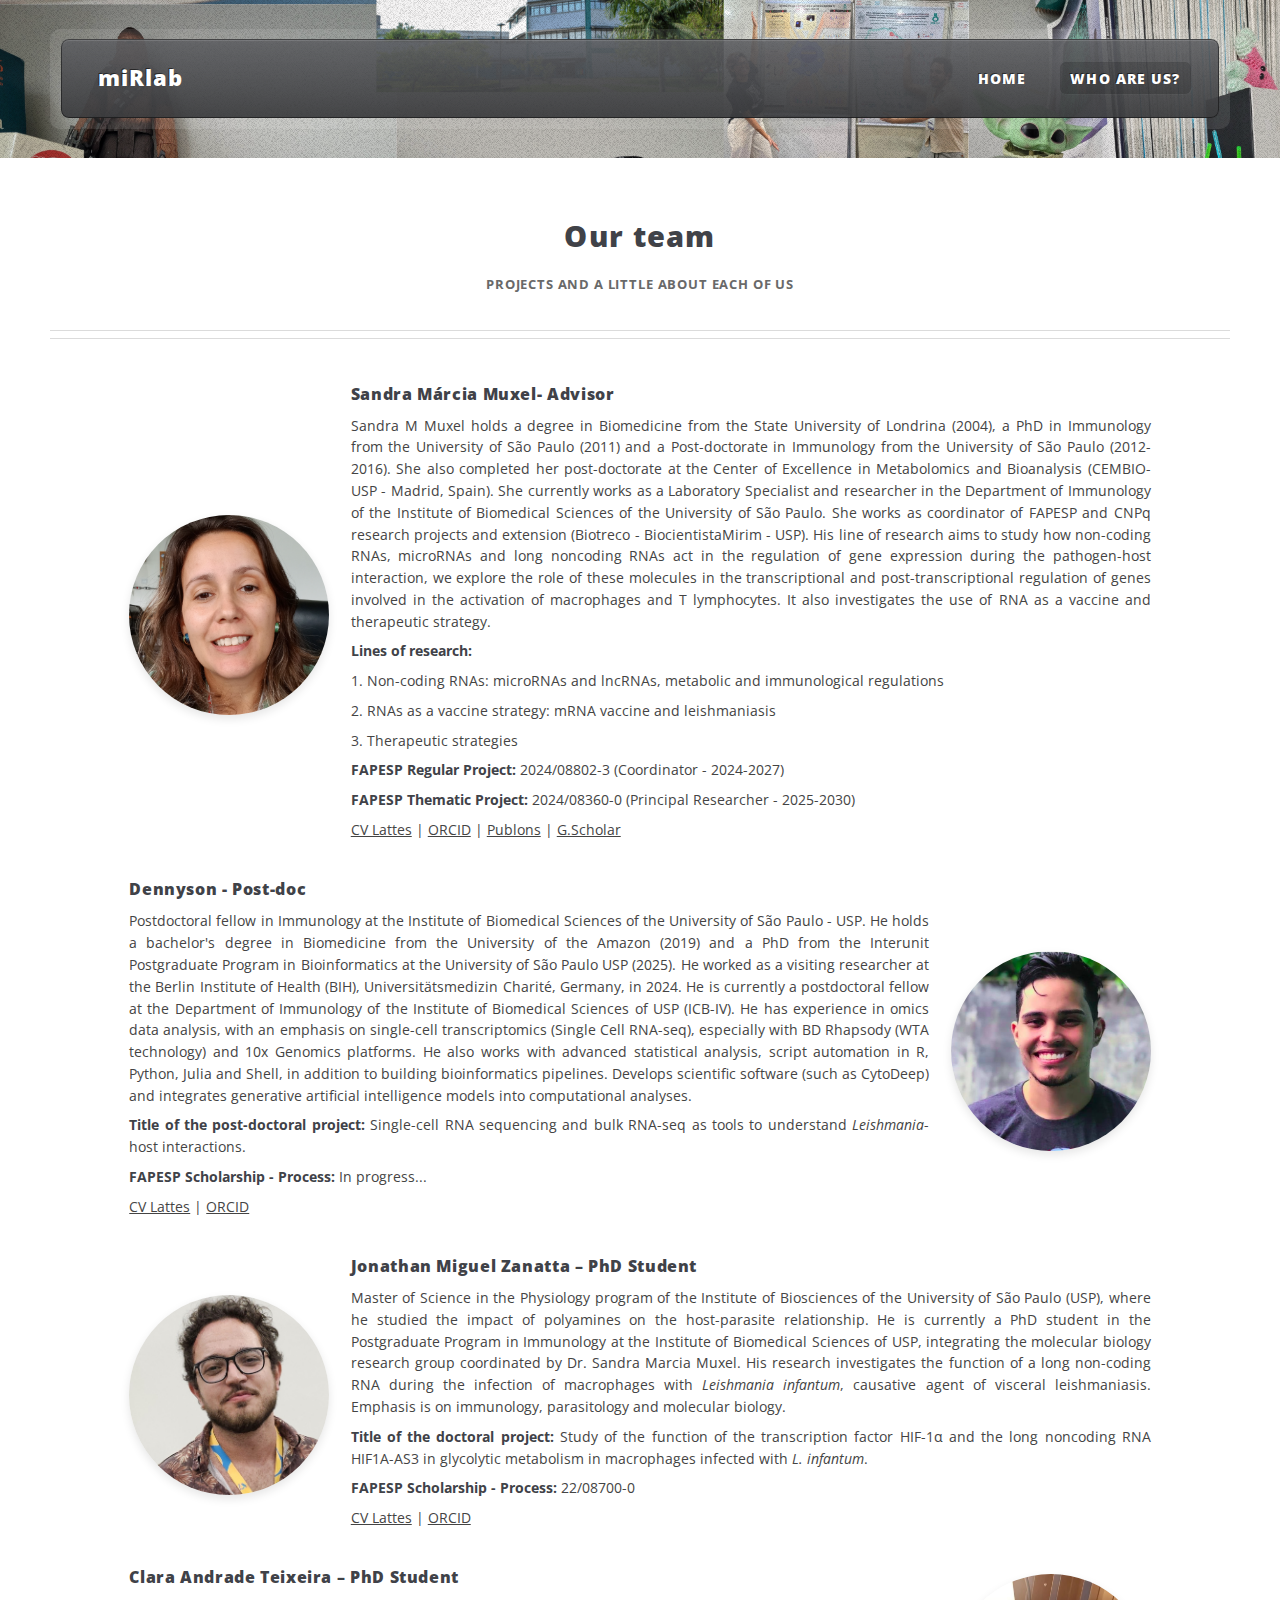
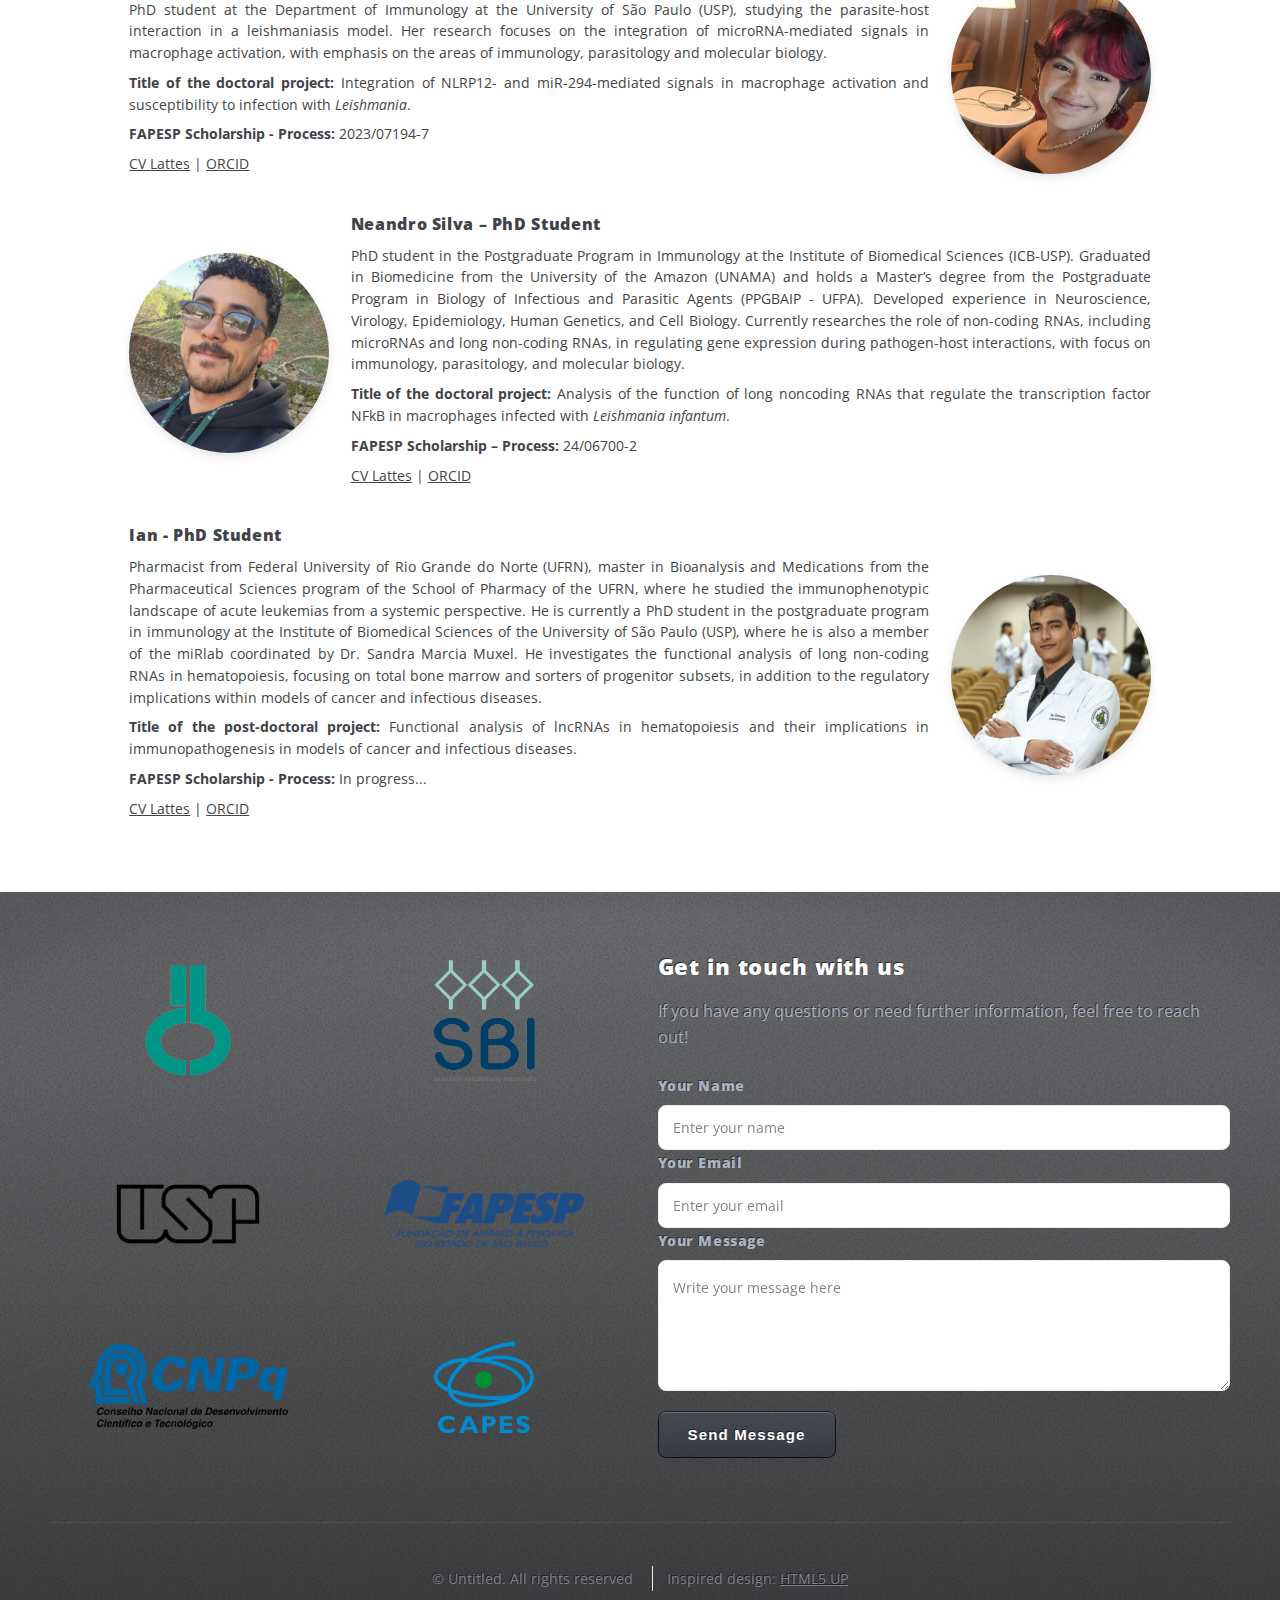
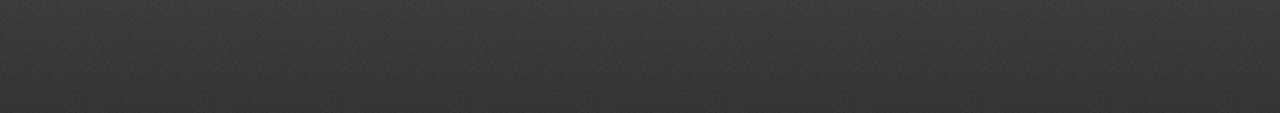
<file: no-sidebar.html>
<!DOCTYPE HTML>
<!--
	ZeroFour by HTML5 UP
	html5up.net | @ajlkn
	Free for personal and commercial use under the CCA 3.0 license (html5up.net/license)
-->
<html>
	<head>
		<title>miRlab</title>
		<meta charset="utf-8" />
		<meta name="viewport" content="width=device-width, initial-scale=1, user-scalable=no" />
		<link rel="stylesheet" href="assets/css/main.css" />
	</head>
	<body class="no-sidebar is-preload">
		<div id="page-wrapper">

			<!-- Header Wrapper -->
				<div id="header-wrapper">
					<div class="container">

						<!-- Header -->
							<header id="header">
								<div class="inner">

									<!-- Logo -->
									<h1><a href="index.html" id="logo">miRlab</a></h1>

									<!-- Nav -->
										<nav id="nav">
											<ul>
												<li><a href="index.html">Home</a></li>
												<li class="current_page_item">
													<a href="no-sidebar.html">Who are us?</a> 
													<!-- <ul>
														<li><a href="#">Lorem ipsum dolor</a></li>
														<li><a href="#">Magna phasellus</a></li>
														<li>
															<a href="#">Phasellus consequat</a>
															<ul>
																<li><a href="#">Lorem ipsum dolor</a></li>
																<li><a href="#">Phasellus consequat</a></li>
																<li><a href="#">Magna phasellus</a></li>
																<li><a href="#">Etiam dolore nisl</a></li>
															</ul>
														</li>
														<li><a href="#">Veroeros feugiat</a></li>
													</ul> -->
												</li>
												<!-- <li><a href="left-sidebar.html">Main works</a></li>
												<li><a href="right-sidebar.html">Lab Events</a></li>
												<li><a href="no-sidebar-labtools.html">Lab Tools</a></li> -->
											</ul>
										</nav>

								</div>
							</header>

					</div>
				</div>

			<!-- Main Wrapper -->
				<div id="main-wrapper">
					<div class="wrapper style2">
						<div class="inner">
							<div class="container">
								<div id="content">
									<article>
										<header class="major">
											<h2>Our team</h2>
											<p>Projects and a little about each of us</p>
										</header>
										
										<div class="team-member">
											<img src="images/team/sandra.png" alt="Sandra">
											<div class="description">
												<h3>Sandra Márcia Muxel- Advisor</h3>
												<p>
													Sandra M Muxel holds a degree in Biomedicine from the State University of Londrina (2004), a PhD in Immunology from the University of 
													São Paulo (2011) and a Post-doctorate in Immunology from the University of São Paulo (2012-2016). She also completed her post-doctorate 
													at the Center of Excellence in Metabolomics and Bioanalysis (CEMBIO-USP - Madrid, Spain). She currently works as a Laboratory Specialist 
													and researcher in the Department of Immunology of the Institute of Biomedical Sciences of the University of São Paulo. She works as 
													coordinator of FAPESP and CNPq research projects and extension (Biotreco - BiocientistaMirim - USP). His line of research aims to study 
													how non-coding RNAs, microRNAs and long noncoding RNAs act in the regulation of gene expression during the pathogen-host interaction, 
													we explore the role of these molecules in the transcriptional and post-transcriptional regulation of genes involved in the activation 
													of macrophages and T lymphocytes. It also investigates the use of RNA as a vaccine and therapeutic strategy.
												</p><p><strong>Lines of research:</strong> 
													<p>1. Non-coding RNAs: microRNAs and lncRNAs, metabolic and immunological regulations</p>
													<p>2. RNAs as a vaccine strategy: mRNA vaccine and leishmaniasis</p>
													<p>3. Therapeutic strategies</p>
												</p>
												<p><strong>FAPESP Regular Project:</strong> 2024/08802-3 (Coordinator - 2024-2027)</p>
												<p><strong>FAPESP Thematic Project:</strong> 2024/08360-0 (Principal Researcher - 2025-2030)</p>
												<p>
													<a href="http://lattes.cnpq.br/5937214997529073" target="_blank">CV Lattes</a> |
													<a href="https://orcid.org/0000-0003-0118-5361" target="_blank">ORCID</a> |
													<a href="https://publons.com/researcher/1688637/sandra-muxel/" target="_blank">Publons</a> |
													<a href="https://scholar.google.com.br/citations?user=fOINLmIAAAAJ&hl=pt-BR" target="_blank">G.Scholar</a>
												</p>
											</div>
										</div>
										
										<div class="team-member reverse">
											<img src="images/team/dennyson.jpeg" alt="Dennyson">
											<div class="description">
												<h3>Dennyson - Post-doc</h3>
												<p>
													Postdoctoral fellow in Immunology at the Institute of Biomedical Sciences of the University of São Paulo - USP. He holds a 
													bachelor's degree in Biomedicine from the University of the Amazon (2019) and a PhD from the Interunit Postgraduate Program in 
													Bioinformatics at the University of São Paulo USP (2025). He worked as a visiting researcher at the Berlin Institute of Health 
													(BIH), Universitätsmedizin Charité, Germany, in 2024. He is currently a postdoctoral fellow at the Department of Immunology of 
													the Institute of Biomedical Sciences of USP (ICB-IV). He has experience in omics data analysis, with an emphasis on single-cell 
													transcriptomics (Single Cell RNA-seq), especially with BD Rhapsody (WTA technology) and 10x Genomics platforms. He also works with 
													advanced statistical analysis, script automation in R, Python, Julia and Shell, in addition to building bioinformatics pipelines. 
													Develops scientific software (such as CytoDeep) and integrates generative artificial intelligence models into computational analyses.
												</p><p><strong>Title of the post-doctoral project:</strong> Single-cell RNA sequencing and bulk RNA-seq as tools to 
													understand <em>Leishmania</em>-host interactions.</p>
												<p><strong>FAPESP Scholarship - Process:</strong> In progress...</p>
												<p>
													<a href="http://lattes.cnpq.br/6261733055979724" target="_blank">CV Lattes</a> |
													<a href="https://orcid.org/0000-0003-2567-5808" target="_blank">ORCID</a>
												</p>
											</div>
										</div>

										<div class="team-member">
											<img src="images/team/jonathan.jpg" alt="Jonathan">
											<div class="description">
												<h3>Jonathan Miguel Zanatta – PhD Student</h3>
												<p>
													Master of Science in the Physiology program of the Institute of Biosciences of the University of São Paulo (USP), 
													where he studied the impact of polyamines on the host-parasite relationship. He is currently a PhD student in the 
													Postgraduate Program in Immunology at the Institute of Biomedical Sciences of USP, integrating the molecular biology 
													research group coordinated by Dr. Sandra Marcia Muxel. His research investigates the function of a long non-coding RNA 
													during the infection of macrophages with <em>Leishmania infantum</em>, causative agent of visceral leishmaniasis.
													Emphasis is on immunology, parasitology and molecular biology.
												</p>
												<p><strong>Title of the doctoral project:</strong> Study of the function of the transcription factor HIF-1α and 
													the long noncoding RNA HIF1A-AS3 in glycolytic metabolism in macrophages infected with <em>L. infantum</em>.</p>
												<p><strong>FAPESP Scholarship - Process:</strong> 22/08700-0</p>
												<p>
													<a href="http://lattes.cnpq.br/4988896407404230" target="_blank">CV Lattes</a> |
													<a href="https://orcid.org/0000-0001-8367-9546" target="_blank">ORCID</a>
												</p>
											</div>
										</div>
										
										<div class="team-member reverse">
											<img src="images/team/clara.jpeg" alt="Clara">
											<div class="description">
												<h3>Clara Andrade Teixeira – PhD Student</h3>
												<p>
													PhD student at the Department of Immunology at the University of São Paulo (USP), studying the parasite-host interaction 
													in a leishmaniasis model. Her research focuses on the integration of microRNA-mediated signals in macrophage activation, 
													with emphasis on the areas of immunology, parasitology and molecular biology.
												</p>
												<p><strong>Title of the doctoral project:</strong> Integration of NLRP12- and miR-294-mediated signals in macrophage activation and susceptibility to infection with <em>Leishmania</em>.</p>
												<p><strong>FAPESP Scholarship - Process:</strong> 2023/07194-7</p>
												<p>
													<a href="https://lattes.cnpq.br/8808606383625931" target="_blank">CV Lattes</a> |
													<a href="https://orcid.org/0000-0002-2233-6264" target="_blank">ORCID</a>
												</p>
											</div>
										</div>
										
										<div class="team-member">
											<img src="images/team/neandro.jpeg" alt="Neandro">
											<div class="description">
												<h3>Neandro Silva – PhD Student</h3>
												<p>
													PhD student in the Postgraduate Program in Immunology at the Institute of Biomedical Sciences (ICB-USP). Graduated in Biomedicine from the University of the Amazon (UNAMA) and holds a Master’s degree from the Postgraduate Program in Biology of Infectious and Parasitic Agents (PPGBAIP - UFPA). Developed experience in Neuroscience, Virology, Epidemiology, Human Genetics, and Cell Biology. Currently researches the role of non-coding RNAs, including microRNAs and long non-coding RNAs, in regulating gene expression during pathogen-host interactions, with focus on immunology, parasitology, and molecular biology.
												</p>
												<p><strong>Title of the doctoral project:</strong> Analysis of the function of long noncoding RNAs that regulate the transcription factor NFkB in macrophages infected with <em>Leishmania infantum</em>.</p>
												<p><strong>FAPESP Scholarship – Process:</strong> 24/06700-2</p>
												<p>
													<a href="http://lattes.cnpq.br/7442495209798192" target="_blank">CV Lattes</a> |
													<a href="https://orcid.org/0000-0002-4439-6161" target="_blank">ORCID</a>
												</p>
											</div>
										</div>
																
										
										<div class="team-member reverse">
											<img src="images/team/ian.jpg" alt="Ian">
											<div class="description">
												<h3>Ian - PhD Student</h3>
												<p>
													Pharmacist from Federal University of Rio Grande do Norte (UFRN), master in Bioanalysis and Medications from the Pharmaceutical Sciences 
													program of the School of Pharmacy of the UFRN, where he studied the immunophenotypic landscape of acute leukemias from a systemic perspective. 
													He is currently a PhD student in the postgraduate program in immunology at the Institute of Biomedical Sciences of the University of 
													São Paulo (USP), where he is also a member of the miRlab coordinated by Dr. Sandra Marcia Muxel. He investigates the functional analysis 
													of long non-coding RNAs in hematopoiesis, focusing on total bone marrow and sorters of progenitor subsets, in addition to the regulatory 
													implications within models of cancer and infectious diseases.
												</p><p><strong>Title of the post-doctoral project:</strong> Functional analysis of lncRNAs in hematopoiesis and their implications in
													immunopathogenesis in models of cancer and infectious diseases.</p>
												<p><strong>FAPESP Scholarship - Process:</strong> In progress...</p>
												<p>
													<a href="http://lattes.cnpq.br/4557237175711597" target="_blank">CV Lattes</a> |
													<a href="https://orcid.org/0000-0001-6950-6091" target="_blank">ORCID</a>
												</p>
											</div>
										</div>
										
									</article>

									<!-- <article>
										<header class="major">
											<h2>Our Alumni</h2>
											<p>Previous contributions and where they are now</p>
										</header>

										<div class="team-member">
											<img src="images/team/clara.jpeg" alt="Ian">
											<div class="description">
												<h3>Juliane - Past Post-doc</h3>
												<p>Descrição da Juliane...</p>
											</div>
										</div>

										<div class="team-member reverse">
											<img src="images/team/clara.jpeg" alt="Ian">
											<div class="description">
												<h3>Phanie Acuña - Past Post-doc</h3>
												<p>Descrição da Phanie...</p>
											</div>
										</div>	

									</article>	-->
								
								</div>
								
							</div>
						</div>
					</div>
				</div>

<!-- Footer Wrapper -->
<div id="footer-wrapper">
  <footer id="footer" class="container">
    <div class="row">
      
      <!-- Coluna das Imagens (esquerda) -->
      <div class="col-6 col-12-medium">
        <div style="display: grid; grid-template-columns: 1fr 1fr; gap: 20px; justify-items: center; align-items: center;">
					<a href="https://ww3.icb.usp.br/" target="_blank">
            <img src="images/icb.png" alt="ICB USP" width="120">
          </a>
          <a href="https://sbi.org.br/" target="_blank">
            <img src="images/sbi.png" alt="PPG Imuno USP" width="130">
          </a>
          <a href="https://www5.usp.br/" target="_blank">
            <img src="images/usp.png" alt="USP" width="200">
          </a>
          <a href="https://fapesp.br/" target="_blank">
            <img src="images/fapesp.png" alt="FAPESP" width="200">
          </a>
          <a href="https://www.gov.br/cnpq/pt-br" target="_blank">
            <img src="images/cnpq.png" alt="CNPq" width="200">
          </a>
          <a href="https://www.gov.br/capes/pt-br" target="_blank">
            <img src="images/capes.png" alt="CAPES" width="100">
          </a>
        </div>
      </div>

      <!-- Coluna de Formulário de E-mail (direita) -->
      <div class="col-6 col-12-medium">
        <section>
          <h2>Get in touch with us</h2>
          <p>If you have any questions or need further information, feel free to reach out!</p>

          <form action="mailto:ianantunes123@gmail.com" method="post" enctype="text/plain">
            <div>
              <label for="name">Your Name</label>
              <input type="text" id="name" name="name" required placeholder="Enter your name">
            </div>
            <div>
              <label for="email">Your Email</label>
              <input type="email" id="email" name="email" required placeholder="Enter your email">
            </div>
            <div>
              <label for="message">Your Message</label>
              <textarea id="message" name="message" rows="4" required placeholder="Write your message here"></textarea>
            </div>
            <div>
              <button type="submit" class="button alt" style="margin-top: 20px;">Send Message</button>
            </div>
          </form>
        </section>
      </div>

      <!-- Copyright -->
      <div class="col-12">
        <div id="copyright">
          <ul class="menu">
            <li>&copy; Untitled. All rights reserved</li>
            <li>Inspired design: <a href="http://html5up.net">HTML5 UP</a></li>
          </ul>
        </div>
      </div>

    </div>
  </footer>
</div>


		<!-- Scripts -->
			<script src="assets/js/jquery.min.js"></script>
			<script src="assets/js/jquery.dropotron.min.js"></script>
			<script src="assets/js/browser.min.js"></script>
			<script src="assets/js/breakpoints.min.js"></script>
			<script src="assets/js/util.js"></script>
			<script src="assets/js/main.js"></script>

	</body>
</html>
</file>
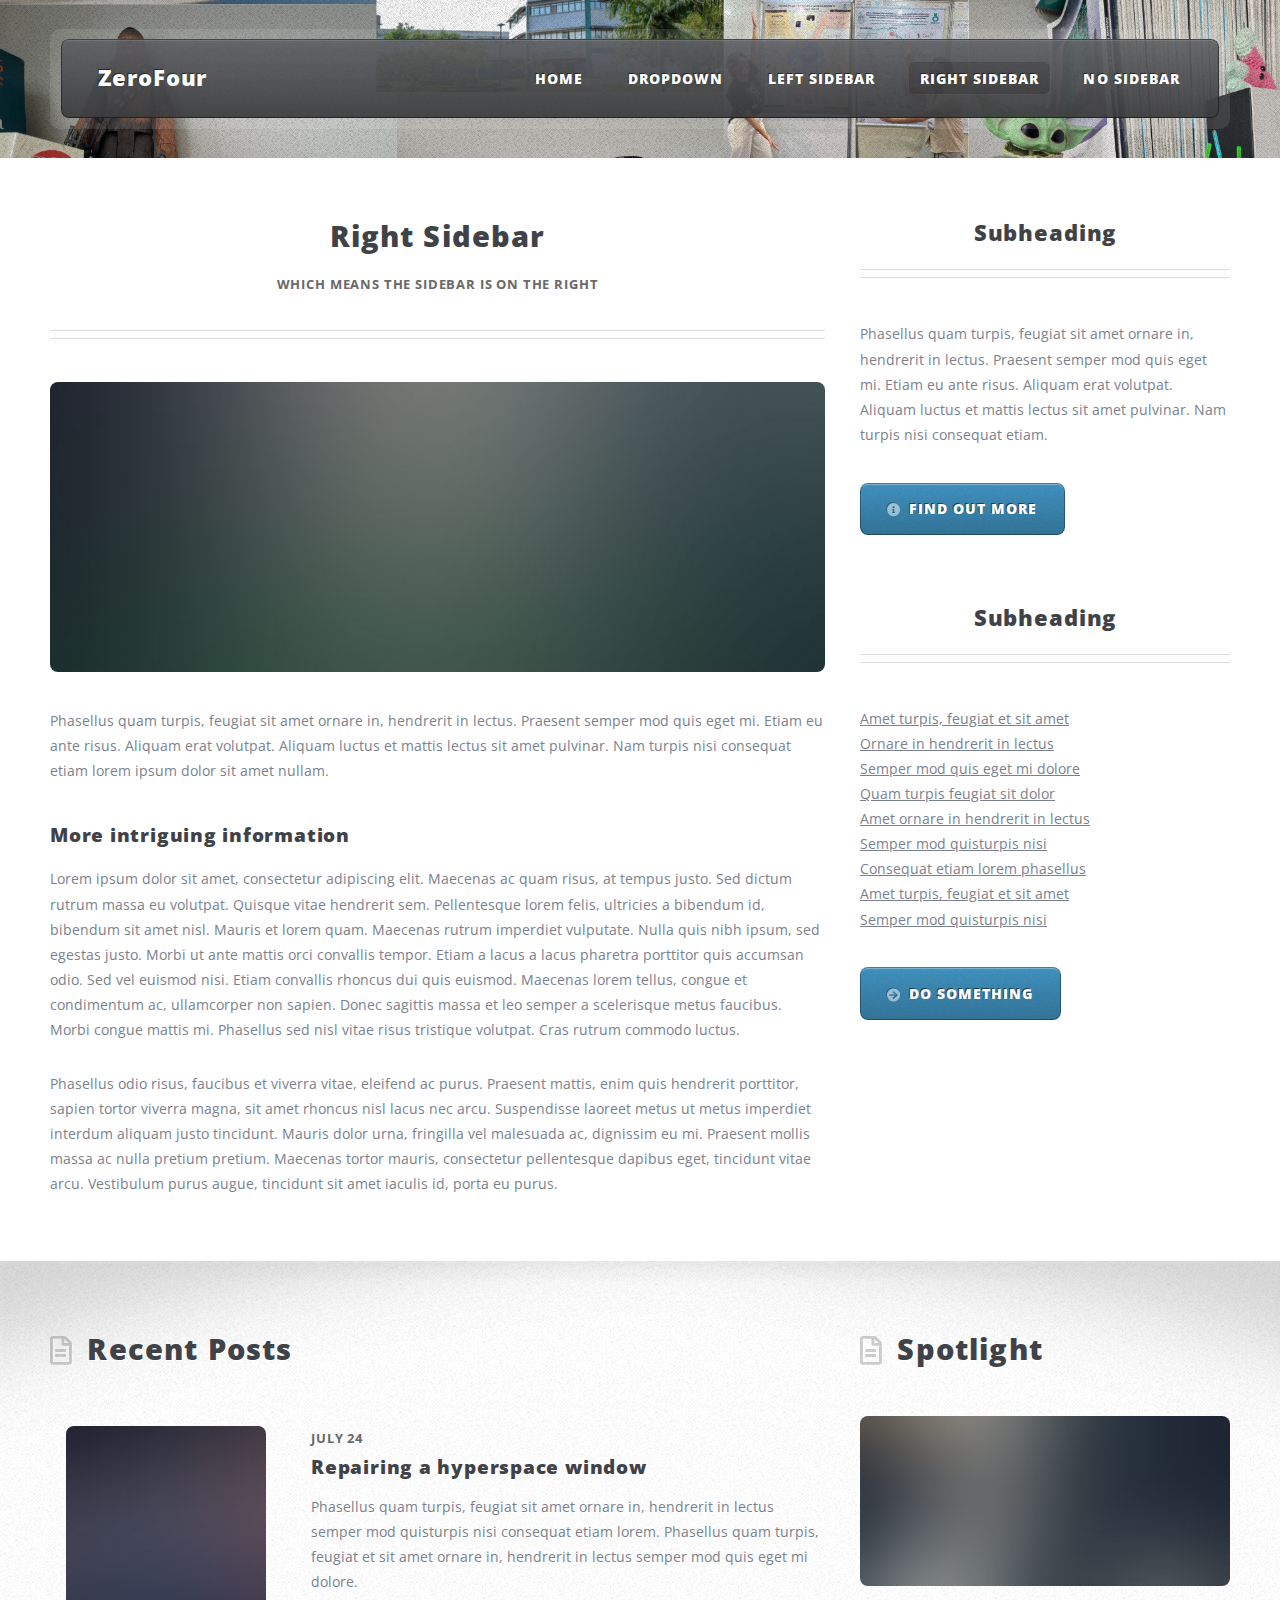
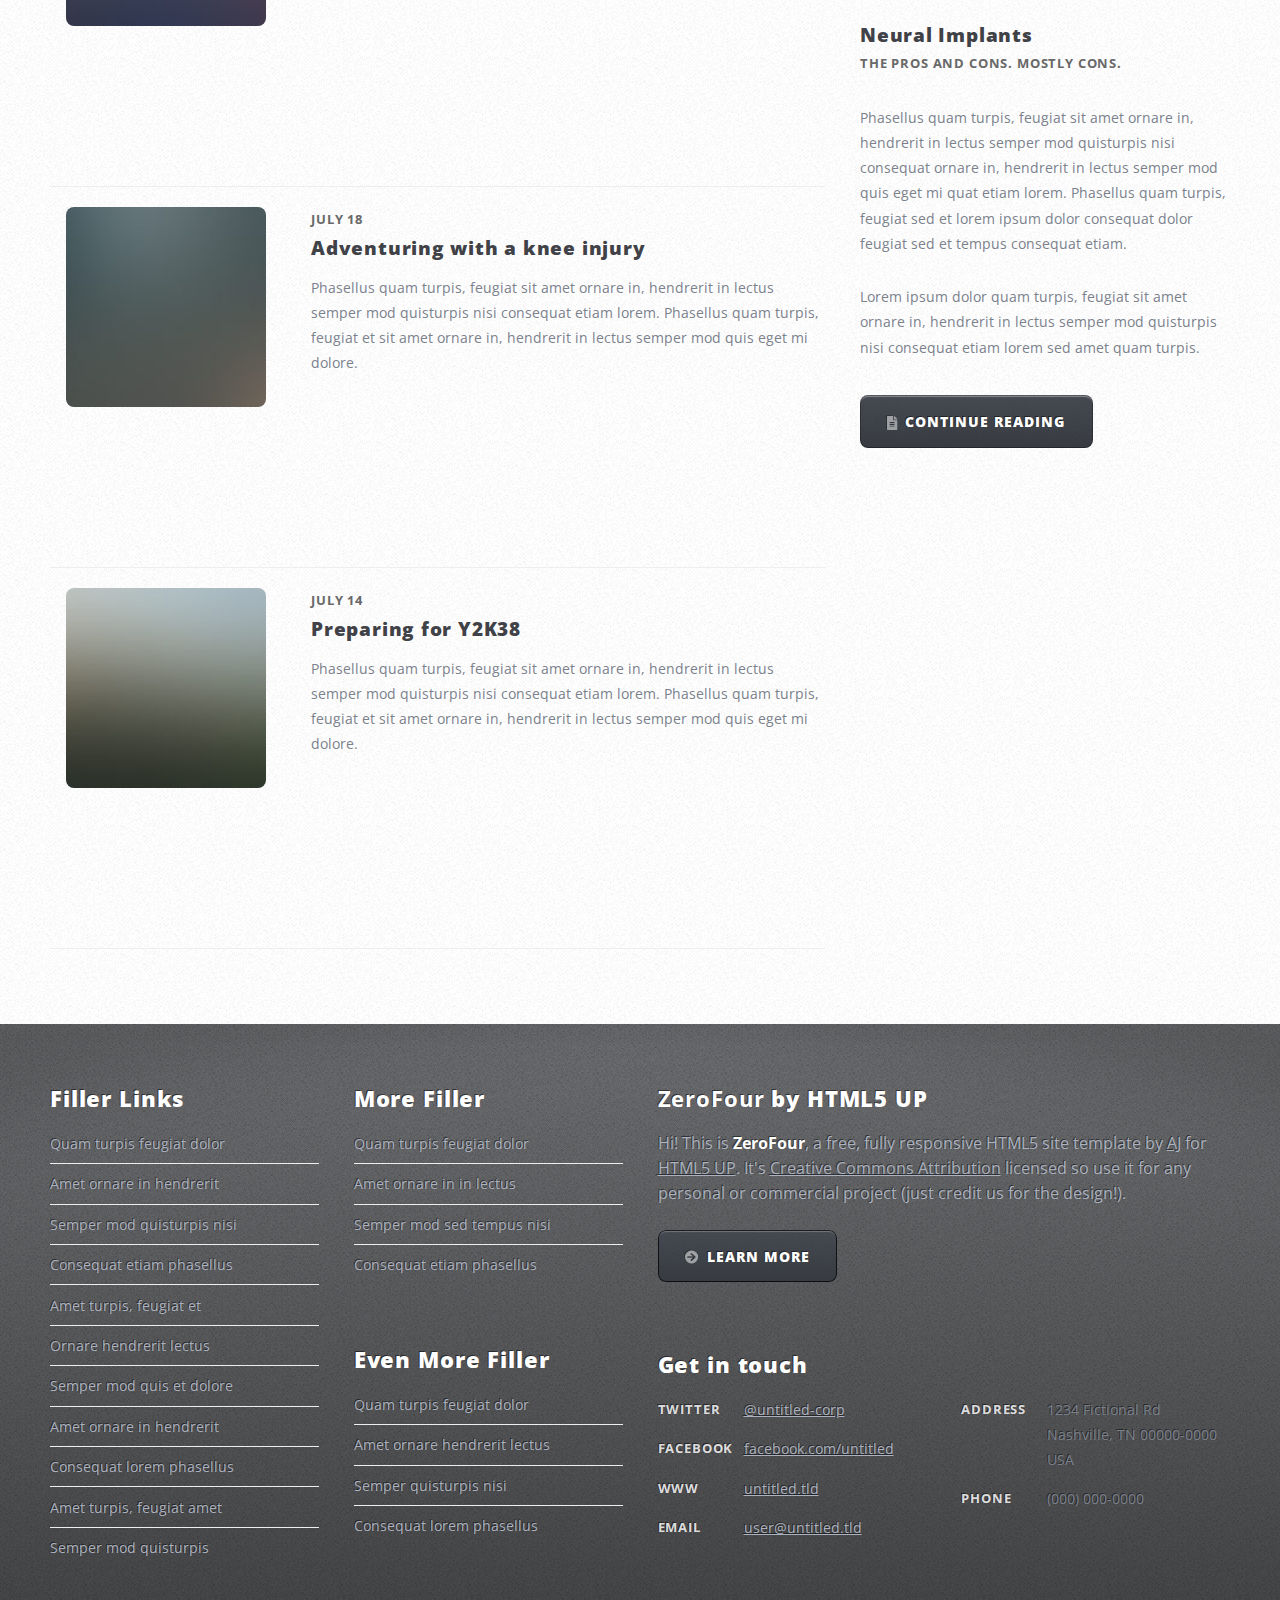
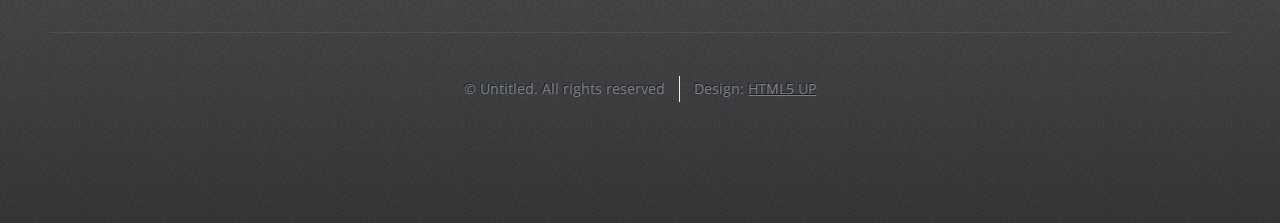
<file: right-sidebar.html>
<!DOCTYPE HTML>
<!--
	ZeroFour by HTML5 UP
	html5up.net | @ajlkn
	Free for personal and commercial use under the CCA 3.0 license (html5up.net/license)
-->
<html>
	<head>
		<title>Right Sidebar - ZeroFour by HTML5 UP</title>
		<meta charset="utf-8" />
		<meta name="viewport" content="width=device-width, initial-scale=1, user-scalable=no" />
		<link rel="stylesheet" href="assets/css/main.css" />
	</head>
	<body class="right-sidebar is-preload">
		<div id="page-wrapper">

			<!-- Header Wrapper -->
				<div id="header-wrapper">
					<div class="container">

						<!-- Header -->
							<header id="header">
								<div class="inner">

									<!-- Logo -->
										<h1><a href="index.html" id="logo">ZeroFour</a></h1>

									<!-- Nav -->
										<nav id="nav">
											<ul>
												<li><a href="index.html">Home</a></li>
												<li>
													<a href="#">Dropdown</a>
													<ul>
														<li><a href="#">Lorem ipsum dolor</a></li>
														<li><a href="#">Magna phasellus</a></li>
														<li>
															<a href="#">Phasellus consequat</a>
															<ul>
																<li><a href="#">Lorem ipsum dolor</a></li>
																<li><a href="#">Phasellus consequat</a></li>
																<li><a href="#">Magna phasellus</a></li>
																<li><a href="#">Etiam dolore nisl</a></li>
															</ul>
														</li>
														<li><a href="#">Veroeros feugiat</a></li>
													</ul>
												</li>
												<li><a href="left-sidebar.html">Left Sidebar</a></li>
												<li class="current_page_item"><a href="right-sidebar.html">Right Sidebar</a></li>
												<li><a href="no-sidebar.html">No Sidebar</a></li>
											</ul>
										</nav>

								</div>
							</header>

					</div>
				</div>

			<!-- Main Wrapper -->
				<div id="main-wrapper">
					<div class="wrapper style2">
						<div class="inner">
							<div class="container">
								<div class="row">
									<div class="col-8 col-12-medium">
										<div id="content">

											<!-- Content -->

												<article>
													<header class="major">
														<h2>Right Sidebar</h2>
														<p>Which means the sidebar is on the right</p>
													</header>

													<span class="image featured"><img src="images/pic08.jpg" alt="" /></span>

													<p>Phasellus quam turpis, feugiat sit amet ornare in, hendrerit in lectus.
													Praesent semper mod quis eget mi. Etiam eu ante risus. Aliquam erat volutpat.
													Aliquam luctus et mattis lectus sit amet pulvinar. Nam turpis nisi
													consequat etiam lorem ipsum dolor sit amet nullam.</p>

													<h3>More intriguing information</h3>
													<p>Lorem ipsum dolor sit amet, consectetur adipiscing elit. Maecenas ac quam risus, at tempus
													justo. Sed dictum rutrum massa eu volutpat. Quisque vitae hendrerit sem. Pellentesque lorem felis,
													ultricies a bibendum id, bibendum sit amet nisl. Mauris et lorem quam. Maecenas rutrum imperdiet
													vulputate. Nulla quis nibh ipsum, sed egestas justo. Morbi ut ante mattis orci convallis tempor.
													Etiam a lacus a lacus pharetra porttitor quis accumsan odio. Sed vel euismod nisi. Etiam convallis
													rhoncus dui quis euismod. Maecenas lorem tellus, congue et condimentum ac, ullamcorper non sapien.
													Donec sagittis massa et leo semper a scelerisque metus faucibus. Morbi congue mattis mi.
													Phasellus sed nisl vitae risus tristique volutpat. Cras rutrum commodo luctus.</p>

													<p>Phasellus odio risus, faucibus et viverra vitae, eleifend ac purus. Praesent mattis, enim
													quis hendrerit porttitor, sapien tortor viverra magna, sit amet rhoncus nisl lacus nec arcu.
													Suspendisse laoreet metus ut metus imperdiet interdum aliquam justo tincidunt. Mauris dolor urna,
													fringilla vel malesuada ac, dignissim eu mi. Praesent mollis massa ac nulla pretium pretium.
													Maecenas tortor mauris, consectetur pellentesque dapibus eget, tincidunt vitae arcu.
													Vestibulum purus augue, tincidunt sit amet iaculis id, porta eu purus.</p>
												</article>

										</div>
									</div>
									<div class="col-4 col-12-medium">
										<div id="sidebar">

											<!-- Sidebar -->

												<section>
													<header class="major">
														<h2>Subheading</h2>
													</header>
													<p>Phasellus quam turpis, feugiat sit amet ornare in, hendrerit in lectus.
													Praesent semper mod quis eget mi. Etiam eu ante risus. Aliquam erat volutpat.
													Aliquam luctus et mattis lectus sit amet pulvinar. Nam turpis nisi
													consequat etiam.</p>
													<footer>
														<a href="#" class="button icon solid fa-info-circle">Find out more</a>
													</footer>
												</section>

												<section>
													<header class="major">
														<h2>Subheading</h2>
													</header>
													<ul class="style2">
														<li><a href="#">Amet turpis, feugiat et sit amet</a></li>
														<li><a href="#">Ornare in hendrerit in lectus</a></li>
														<li><a href="#">Semper mod quis eget mi dolore</a></li>
														<li><a href="#">Quam turpis feugiat sit dolor</a></li>
														<li><a href="#">Amet ornare in hendrerit in lectus</a></li>
														<li><a href="#">Semper mod quisturpis nisi</a></li>
														<li><a href="#">Consequat etiam lorem phasellus</a></li>
														<li><a href="#">Amet turpis, feugiat et sit amet</a></li>
														<li><a href="#">Semper mod quisturpis nisi</a></li>
													</ul>
													<footer>
														<a href="#" class="button icon solid fa-arrow-circle-right">Do Something</a>
													</footer>
												</section>

										</div>
									</div>
								</div>
							</div>
						</div>
					</div>
					<div class="wrapper style3">
						<div class="inner">
							<div class="container">
								<div class="row">
									<div class="col-8 col-12-medium">

										<!-- Article list -->
											<section class="box article-list">
												<h2 class="icon fa-file-alt">Recent Posts</h2>

												<!-- Excerpt -->
													<article class="box excerpt">
														<a href="#" class="image left"><img src="images/pic04.jpg" alt="" /></a>
														<div>
															<header>
																<span class="date">July 24</span>
																<h3><a href="#">Repairing a hyperspace window</a></h3>
															</header>
															<p>Phasellus quam turpis, feugiat sit amet ornare in, hendrerit in lectus
															semper mod quisturpis nisi consequat etiam lorem. Phasellus quam turpis,
															feugiat et sit amet ornare in, hendrerit in lectus semper mod quis eget mi dolore.</p>
														</div>
													</article>

												<!-- Excerpt -->
													<article class="box excerpt">
														<a href="#" class="image left"><img src="images/pic05.jpg" alt="" /></a>
														<div>
															<header>
																<span class="date">July 18</span>
																<h3><a href="#">Adventuring with a knee injury</a></h3>
															</header>
															<p>Phasellus quam turpis, feugiat sit amet ornare in, hendrerit in lectus
															semper mod quisturpis nisi consequat etiam lorem. Phasellus quam turpis,
															feugiat et sit amet ornare in, hendrerit in lectus semper mod quis eget mi dolore.</p>
														</div>
													</article>

												<!-- Excerpt -->
													<article class="box excerpt">
														<a href="#" class="image left"><img src="images/pic06.jpg" alt="" /></a>
														<div>
															<header>
																<span class="date">July 14</span>
																<h3><a href="#">Preparing for Y2K38</a></h3>
															</header>
															<p>Phasellus quam turpis, feugiat sit amet ornare in, hendrerit in lectus
															semper mod quisturpis nisi consequat etiam lorem. Phasellus quam turpis,
															feugiat et sit amet ornare in, hendrerit in lectus semper mod quis eget mi dolore.</p>
														</div>
													</article>

											</section>
									</div>
									<div class="col-4 col-12-medium">

										<!-- Spotlight -->
											<section class="box spotlight">
												<h2 class="icon fa-file-alt">Spotlight</h2>
												<article>
													<a href="#" class="image featured"><img src="images/pic07.jpg" alt=""></a>
													<header>
														<h3><a href="#">Neural Implants</a></h3>
														<p>The pros and cons. Mostly cons.</p>
													</header>
													<p>Phasellus quam turpis, feugiat sit amet ornare in, hendrerit in lectus semper mod
													quisturpis nisi consequat ornare in, hendrerit in lectus semper mod quis eget mi quat etiam
													lorem. Phasellus quam turpis, feugiat sed et lorem ipsum dolor consequat dolor feugiat sed
													et tempus consequat etiam.</p>
													<p>Lorem ipsum dolor quam turpis, feugiat sit amet ornare in, hendrerit in lectus semper
													mod quisturpis nisi consequat etiam lorem sed amet quam turpis.</p>
													<footer>
														<a href="#" class="button alt icon solid fa-file-alt">Continue Reading</a>
													</footer>
												</article>
											</section>

									</div>
								</div>
							</div>
						</div>
					</div>
				</div>

			<!-- Footer Wrapper -->
				<div id="footer-wrapper">
					<footer id="footer" class="container">
						<div class="row">
							<div class="col-3 col-6-medium col-12-small">

								<!-- Links -->
									<section>
										<h2>Filler Links</h2>
										<ul class="divided">
											<li><a href="#">Quam turpis feugiat dolor</a></li>
											<li><a href="#">Amet ornare in hendrerit </a></li>
											<li><a href="#">Semper mod quisturpis nisi</a></li>
											<li><a href="#">Consequat etiam phasellus</a></li>
											<li><a href="#">Amet turpis, feugiat et</a></li>
											<li><a href="#">Ornare hendrerit lectus</a></li>
											<li><a href="#">Semper mod quis et dolore</a></li>
											<li><a href="#">Amet ornare in hendrerit</a></li>
											<li><a href="#">Consequat lorem phasellus</a></li>
											<li><a href="#">Amet turpis, feugiat amet</a></li>
											<li><a href="#">Semper mod quisturpis</a></li>
										</ul>
									</section>

							</div>
							<div class="col-3 col-6-medium col-12-small">

								<!-- Links -->
									<section>
										<h2>More Filler</h2>
										<ul class="divided">
											<li><a href="#">Quam turpis feugiat dolor</a></li>
											<li><a href="#">Amet ornare in in lectus</a></li>
											<li><a href="#">Semper mod sed tempus nisi</a></li>
											<li><a href="#">Consequat etiam phasellus</a></li>
										</ul>
									</section>

								<!-- Links -->
									<section>
										<h2>Even More Filler</h2>
										<ul class="divided">
											<li><a href="#">Quam turpis feugiat dolor</a></li>
											<li><a href="#">Amet ornare hendrerit lectus</a></li>
											<li><a href="#">Semper quisturpis nisi</a></li>
											<li><a href="#">Consequat lorem phasellus</a></li>
										</ul>
									</section>

							</div>
							<div class="col-6 col-12-medium imp-medium">

								<!-- About -->
									<section>
										<h2><strong>ZeroFour</strong> by HTML5 UP</h2>
										<p>Hi! This is <strong>ZeroFour</strong>, a free, fully responsive HTML5 site
										template by <a href="http://twitter.com/ajlkn">AJ</a> for <a href="http://html5up.net/">HTML5 UP</a>.
										It's <a href="http://html5up.net/license/">Creative Commons Attribution</a>
										licensed so use it for any personal or commercial project (just credit us
										for the design!).</p>
										<a href="#" class="button alt icon solid fa-arrow-circle-right">Learn More</a>
									</section>

								<!-- Contact -->
									<section>
										<h2>Get in touch</h2>
										<div>
											<div class="row">
												<div class="col-6 col-12-small">
													<dl class="contact">
														<dt>Twitter</dt>
														<dd><a href="#">@untitled-corp</a></dd>
														<dt>Facebook</dt>
														<dd><a href="#">facebook.com/untitled</a></dd>
														<dt>WWW</dt>
														<dd><a href="#">untitled.tld</a></dd>
														<dt>Email</dt>
														<dd><a href="#">user@untitled.tld</a></dd>
													</dl>
												</div>
												<div class="col-6 col-12-small">
													<dl class="contact">
														<dt>Address</dt>
														<dd>
															1234 Fictional Rd<br />
															Nashville, TN 00000-0000<br />
															USA
														</dd>
														<dt>Phone</dt>
														<dd>(000) 000-0000</dd>
													</dl>
												</div>
											</div>
										</div>
									</section>

							</div>
							<div class="col-12">
								<div id="copyright">
									<ul class="menu">
										<li>&copy; Untitled. All rights reserved</li><li>Design: <a href="http://html5up.net">HTML5 UP</a></li>
									</ul>
								</div>
							</div>
						</div>
					</footer>
				</div>

		</div>

		<!-- Scripts -->
			<script src="assets/js/jquery.min.js"></script>
			<script src="assets/js/jquery.dropotron.min.js"></script>
			<script src="assets/js/browser.min.js"></script>
			<script src="assets/js/breakpoints.min.js"></script>
			<script src="assets/js/util.js"></script>
			<script src="assets/js/main.js"></script>

	</body>
</html>
</file>
<file: assets/css/main.css>
@import url("https://fonts.googleapis.com/css?family=Open+Sans:400,400italic,700,800");
@import url("fontawesome-all.min.css");

/*
	ZeroFour by HTML5 UP
	html5up.net | @ajlkn
	Free for personal and commercial use under the CCA 3.0 license (html5up.net/license)
*/

html, body, div, span, applet, object,
iframe, h1, h2, h3, h4, h5, h6, p, blockquote,
pre, a, abbr, acronym, address, big, cite,
code, del, dfn, em, img, ins, kbd, q, s, samp,
small, strike, strong, sub, sup, tt, var, b,
u, i, center, dl, dt, dd, ol, ul, li, fieldset,
form, label, legend, table, caption, tbody,
tfoot, thead, tr, th, td, article, aside,
canvas, details, embed, figure, figcaption,
footer, header, hgroup, menu, nav, output, ruby,
section, summary, time, mark, audio, video {
	margin: 0;
	padding: 0;
	border: 0;
	font-size: 100%;
	font: inherit;
	vertical-align: baseline;}

article, aside, details, figcaption, figure,
footer, header, hgroup, menu, nav, section {
	display: block;}

body {
	line-height: 1;
}

ol, ul {
	list-style: none;
}

blockquote, q {
	quotes: none;
}

	blockquote:before, blockquote:after, q:before, q:after {
		content: '';
		content: none;
	}

table {
	border-collapse: collapse;
	border-spacing: 0;
}

body {
	-webkit-text-size-adjust: none;
}

mark {
	background-color: transparent;
	color: inherit;
}

input::-moz-focus-inner {
	border: 0;
	padding: 0;
}

input, select, textarea {
	-moz-appearance: none;
	-webkit-appearance: none;
	-ms-appearance: none;
	appearance: none;
}

/* Basic */

	html {
		box-sizing: border-box;
	}

	*, *:before, *:after {
		box-sizing: inherit;
	}

	@-ms-viewport {
		width: device-width;
	}

	body {
		background: rgba(95, 96, 100, 0.9) url("images/bg01.png");
	}

		body.is-preload * {
			-moz-transition: none !important;
			-webkit-transition: none !important;
			-ms-transition: none !important;
			transition: none !important;
			-moz-animation: none !important;
			-webkit-animation: none !important;
			-ms-animation: none !important;
			animation: none !important;
		}

	body, input, select, textarea {
		font-family: 'Open Sans', sans-serif;
		color: #7b818c;
		font-weight: 400;
		font-size: 11pt;
		line-height: 1.85em;
	}

	a {
		color: inherit;
		text-decoration: underline;
	}

		a:hover {
			text-decoration: none;
		}

	h1, h2, h3, h4, h5, h6 {
		text-transform: none;
		font-weight: 800;
		letter-spacing: 0.04em;
		color: #404248;
		margin: 0 0 1em 0;
	}

	h1 a, h2 a, h3 a, h4 a, h5 a, h6 a {
		color: inherit;
		text-decoration: none;
		outline: 0;
	}

	h2 {
		font-size: 2em;
		margin: 0 0 1.5em 0;
		line-height: 1em;
	}

		h2.icon {
			line-height: 48px;
		}

			h2.icon:before {
				position: relative;
				top: 0.05em;
				margin-right: 0.5em;
				opacity: 0.25;
			}

	h3 {
		font-size: 1.35em;
		margin-top: 2em;
	}

	b, strong {
		color: #404248;
		font-weight: 700;
	}

	i, em {
		font-style: italic;
	}

	br.clear {
		clear: both;
	}

	sub {
		position: relative;
		top: 0.5em;
		font-size: 0.8em;
	}

	sup {
		position: relative;
		top: -0.5em;
		font-size: 0.8em;
	}

	hr {
		border: 0;
		border-top: solid 1px #ddd;
	}

	blockquote {
		border-left: solid 0.5em #ddd;
		padding: 1em 0 1em 2em;
		font-style: italic;
	}

	p, ul, ol, dl, table {
		margin-bottom: 2em;
	}

	.date {
		display: block;
		text-transform: uppercase;
		font-weight: 700;
		letter-spacing: 0.065em;
		font-size: 0.9em;
		color: #696969;
		margin: 0 0 0.25em 0;
	}

/* Container */

	.container {
		margin: 0 auto;
		max-width: calc(100% - 100px);
		width: 1200px;
	}

		@media screen and (max-width: 1280px) {

			.container {
				width: 100%;
			}

		}

		@media screen and (max-width: 980px) {

			.container {
				width: 100%;
			}

		}

		@media screen and (max-width: 736px) {

			.container {
				width: 100%;
				max-width: 100%;
			}

		}

/* Row */

	.row {
		display: flex;
		flex-wrap: wrap;
		box-sizing: border-box;
		align-items: stretch;
	}

		.row > * {
			box-sizing: border-box;
		}

		.row.gtr-uniform > * > :last-child {
			margin-bottom: 0;
		}

		.row.aln-left {
			justify-content: flex-start;
		}

		.row.aln-center {
			justify-content: center;
		}

		.row.aln-right {
			justify-content: flex-end;
		}

		.row.aln-top {
			align-items: flex-start;
		}

		.row.aln-middle {
			align-items: center;
		}

		.row.aln-bottom {
			align-items: flex-end;
		}

		.row > .imp {
			order: -1;
		}

		.row > .col-1 {
			width: 8.33333%;
		}

		.row > .off-1 {
			margin-left: 8.33333%;
		}

		.row > .col-2 {
			width: 16.66667%;
		}

		.row > .off-2 {
			margin-left: 16.66667%;
		}

		.row > .col-3 {
			width: 25%;
		}

		.row > .off-3 {
			margin-left: 25%;
		}

		.row > .col-4 {
			width: 33.33333%;
		}

		.row > .off-4 {
			margin-left: 33.33333%;
		}

		.row > .col-5 {
			width: 41.66667%;
		}

		.row > .off-5 {
			margin-left: 41.66667%;
		}

		.row > .col-6 {
			width: 50%;
		}

		.row > .off-6 {
			margin-left: 50%;
		}

		.row > .col-7 {
			width: 58.33333%;
		}

		.row > .off-7 {
			margin-left: 58.33333%;
		}

		.row > .col-8 {
			width: 66.66667%;
		}

		.row > .off-8 {
			margin-left: 66.66667%;
		}

		.row > .col-9 {
			width: 75%;
		}

		.row > .off-9 {
			margin-left: 75%;
		}

		.row > .col-10 {
			width: 83.33333%;
		}

		.row > .off-10 {
			margin-left: 83.33333%;
		}

		.row > .col-11 {
			width: 91.66667%;
		}

		.row > .off-11 {
			margin-left: 91.66667%;
		}

		.row > .col-12 {
			width: 100%;
		}

		.row > .off-12 {
			margin-left: 100%;
		}

		.row.gtr-0 {
			margin-top: 0px;
			margin-left: 0px;
		}

			.row.gtr-0 > * {
				padding: 0px 0 0 0px;
			}

			.row.gtr-0.gtr-uniform {
				margin-top: 0px;
			}

				.row.gtr-0.gtr-uniform > * {
					padding-top: 0px;
				}

		.row.gtr-25 {
			margin-top: -12.5px;
			margin-left: -12.5px;
		}

			.row.gtr-25 > * {
				padding: 12.5px 0 0 12.5px;
			}

			.row.gtr-25.gtr-uniform {
				margin-top: -12.5px;
			}

				.row.gtr-25.gtr-uniform > * {
					padding-top: 12.5px;
				}

		.row.gtr-50 {
			margin-top: -25px;
			margin-left: -25px;
		}

			.row.gtr-50 > * {
				padding: 25px 0 0 25px;
			}

			.row.gtr-50.gtr-uniform {
				margin-top: -25px;
			}

				.row.gtr-50.gtr-uniform > * {
					padding-top: 25px;
				}

		.row {
			margin-top: -50px;
			margin-left: -50px;
		}

			.row > * {
				padding: 50px 0 0 50px;
			}

			.row.gtr-uniform {
				margin-top: -50px;
			}

				.row.gtr-uniform > * {
					padding-top: 50px;
				}

		.row.gtr-150 {
			margin-top: -75px;
			margin-left: -75px;
		}

			.row.gtr-150 > * {
				padding: 75px 0 0 75px;
			}

			.row.gtr-150.gtr-uniform {
				margin-top: -75px;
			}

				.row.gtr-150.gtr-uniform > * {
					padding-top: 75px;
				}

		.row.gtr-200 {
			margin-top: -100px;
			margin-left: -100px;
		}

			.row.gtr-200 > * {
				padding: 100px 0 0 100px;
			}

			.row.gtr-200.gtr-uniform {
				margin-top: -100px;
			}

				.row.gtr-200.gtr-uniform > * {
					padding-top: 100px;
				}

		@media screen and (max-width: 1280px) {

			.row {
				display: flex;
				flex-wrap: wrap;
				box-sizing: border-box;
				align-items: stretch;
			}

				.row > * {
					box-sizing: border-box;
				}

				.row.gtr-uniform > * > :last-child {
					margin-bottom: 0;
				}

				.row.aln-left {
					justify-content: flex-start;
				}

				.row.aln-center {
					justify-content: center;
				}

				.row.aln-right {
					justify-content: flex-end;
				}

				.row.aln-top {
					align-items: flex-start;
				}

				.row.aln-middle {
					align-items: center;
				}

				.row.aln-bottom {
					align-items: flex-end;
				}

				.row > .imp-large {
					order: -1;
				}

				.row > .col-1-large {
					width: 8.33333%;
				}

				.row > .off-1-large {
					margin-left: 8.33333%;
				}

				.row > .col-2-large {
					width: 16.66667%;
				}

				.row > .off-2-large {
					margin-left: 16.66667%;
				}

				.row > .col-3-large {
					width: 25%;
				}

				.row > .off-3-large {
					margin-left: 25%;
				}

				.row > .col-4-large {
					width: 33.33333%;
				}

				.row > .off-4-large {
					margin-left: 33.33333%;
				}

				.row > .col-5-large {
					width: 41.66667%;
				}

				.row > .off-5-large {
					margin-left: 41.66667%;
				}

				.row > .col-6-large {
					width: 50%;
				}

				.row > .off-6-large {
					margin-left: 50%;
				}

				.row > .col-7-large {
					width: 58.33333%;
				}

				.row > .off-7-large {
					margin-left: 58.33333%;
				}

				.row > .col-8-large {
					width: 66.66667%;
				}

				.row > .off-8-large {
					margin-left: 66.66667%;
				}

				.row > .col-9-large {
					width: 75%;
				}

				.row > .off-9-large {
					margin-left: 75%;
				}

				.row > .col-10-large {
					width: 83.33333%;
				}

				.row > .off-10-large {
					margin-left: 83.33333%;
				}

				.row > .col-11-large {
					width: 91.66667%;
				}

				.row > .off-11-large {
					margin-left: 91.66667%;
				}

				.row > .col-12-large {
					width: 100%;
				}

				.row > .off-12-large {
					margin-left: 100%;
				}

				.row.gtr-0 {
					margin-top: 0px;
					margin-left: 0px;
				}

					.row.gtr-0 > * {
						padding: 0px 0 0 0px;
					}

					.row.gtr-0.gtr-uniform {
						margin-top: 0px;
					}

						.row.gtr-0.gtr-uniform > * {
							padding-top: 0px;
						}

				.row.gtr-25 {
					margin-top: -8.75px;
					margin-left: -8.75px;
				}

					.row.gtr-25 > * {
						padding: 8.75px 0 0 8.75px;
					}

					.row.gtr-25.gtr-uniform {
						margin-top: -8.75px;
					}

						.row.gtr-25.gtr-uniform > * {
							padding-top: 8.75px;
						}

				.row.gtr-50 {
					margin-top: -17.5px;
					margin-left: -17.5px;
				}

					.row.gtr-50 > * {
						padding: 17.5px 0 0 17.5px;
					}

					.row.gtr-50.gtr-uniform {
						margin-top: -17.5px;
					}

						.row.gtr-50.gtr-uniform > * {
							padding-top: 17.5px;
						}

				.row {
					margin-top: -35px;
					margin-left: -35px;
				}

					.row > * {
						padding: 35px 0 0 35px;
					}

					.row.gtr-uniform {
						margin-top: -35px;
					}

						.row.gtr-uniform > * {
							padding-top: 35px;
						}

				.row.gtr-150 {
					margin-top: -52.5px;
					margin-left: -52.5px;
				}

					.row.gtr-150 > * {
						padding: 52.5px 0 0 52.5px;
					}

					.row.gtr-150.gtr-uniform {
						margin-top: -52.5px;
					}

						.row.gtr-150.gtr-uniform > * {
							padding-top: 52.5px;
						}

				.row.gtr-200 {
					margin-top: -70px;
					margin-left: -70px;
				}

					.row.gtr-200 > * {
						padding: 70px 0 0 70px;
					}

					.row.gtr-200.gtr-uniform {
						margin-top: -70px;
					}

						.row.gtr-200.gtr-uniform > * {
							padding-top: 70px;
						}

		}

		@media screen and (max-width: 980px) {

			.row {
				display: flex;
				flex-wrap: wrap;
				box-sizing: border-box;
				align-items: stretch;
			}

				.row > * {
					box-sizing: border-box;
				}

				.row.gtr-uniform > * > :last-child {
					margin-bottom: 0;
				}

				.row.aln-left {
					justify-content: flex-start;
				}

				.row.aln-center {
					justify-content: center;
				}

				.row.aln-right {
					justify-content: flex-end;
				}

				.row.aln-top {
					align-items: flex-start;
				}

				.row.aln-middle {
					align-items: center;
				}

				.row.aln-bottom {
					align-items: flex-end;
				}

				.row > .imp-medium {
					order: -1;
				}

				.row > .col-1-medium {
					width: 8.33333%;
				}

				.row > .off-1-medium {
					margin-left: 8.33333%;
				}

				.row > .col-2-medium {
					width: 16.66667%;
				}

				.row > .off-2-medium {
					margin-left: 16.66667%;
				}

				.row > .col-3-medium {
					width: 25%;
				}

				.row > .off-3-medium {
					margin-left: 25%;
				}

				.row > .col-4-medium {
					width: 33.33333%;
				}

				.row > .off-4-medium {
					margin-left: 33.33333%;
				}

				.row > .col-5-medium {
					width: 41.66667%;
				}

				.row > .off-5-medium {
					margin-left: 41.66667%;
				}

				.row > .col-6-medium {
					width: 50%;
				}

				.row > .off-6-medium {
					margin-left: 50%;
				}

				.row > .col-7-medium {
					width: 58.33333%;
				}

				.row > .off-7-medium {
					margin-left: 58.33333%;
				}

				.row > .col-8-medium {
					width: 66.66667%;
				}

				.row > .off-8-medium {
					margin-left: 66.66667%;
				}

				.row > .col-9-medium {
					width: 75%;
				}

				.row > .off-9-medium {
					margin-left: 75%;
				}

				.row > .col-10-medium {
					width: 83.33333%;
				}

				.row > .off-10-medium {
					margin-left: 83.33333%;
				}

				.row > .col-11-medium {
					width: 91.66667%;
				}

				.row > .off-11-medium {
					margin-left: 91.66667%;
				}

				.row > .col-12-medium {
					width: 100%;
				}

				.row > .off-12-medium {
					margin-left: 100%;
				}

				.row.gtr-0 {
					margin-top: 0px;
					margin-left: 0px;
				}

					.row.gtr-0 > * {
						padding: 0px 0 0 0px;
					}

					.row.gtr-0.gtr-uniform {
						margin-top: 0px;
					}

						.row.gtr-0.gtr-uniform > * {
							padding-top: 0px;
						}

				.row.gtr-25 {
					margin-top: -12.5px;
					margin-left: -12.5px;
				}

					.row.gtr-25 > * {
						padding: 12.5px 0 0 12.5px;
					}

					.row.gtr-25.gtr-uniform {
						margin-top: -12.5px;
					}

						.row.gtr-25.gtr-uniform > * {
							padding-top: 12.5px;
						}

				.row.gtr-50 {
					margin-top: -25px;
					margin-left: -25px;
				}

					.row.gtr-50 > * {
						padding: 25px 0 0 25px;
					}

					.row.gtr-50.gtr-uniform {
						margin-top: -25px;
					}

						.row.gtr-50.gtr-uniform > * {
							padding-top: 25px;
						}

				.row {
					margin-top: -50px;
					margin-left: -50px;
				}

					.row > * {
						padding: 50px 0 0 50px;
					}

					.row.gtr-uniform {
						margin-top: -50px;
					}

						.row.gtr-uniform > * {
							padding-top: 50px;
						}

				.row.gtr-150 {
					margin-top: -75px;
					margin-left: -75px;
				}

					.row.gtr-150 > * {
						padding: 75px 0 0 75px;
					}

					.row.gtr-150.gtr-uniform {
						margin-top: -75px;
					}

						.row.gtr-150.gtr-uniform > * {
							padding-top: 75px;
						}

				.row.gtr-200 {
					margin-top: -100px;
					margin-left: -100px;
				}

					.row.gtr-200 > * {
						padding: 100px 0 0 100px;
					}

					.row.gtr-200.gtr-uniform {
						margin-top: -100px;
					}

						.row.gtr-200.gtr-uniform > * {
							padding-top: 100px;
						}

		}

		@media screen and (max-width: 736px) {

			.row {
				display: flex;
				flex-wrap: wrap;
				box-sizing: border-box;
				align-items: stretch;
			}

				.row > * {
					box-sizing: border-box;
				}

				.row.gtr-uniform > * > :last-child {
					margin-bottom: 0;
				}

				.row.aln-left {
					justify-content: flex-start;
				}

				.row.aln-center {
					justify-content: center;
				}

				.row.aln-right {
					justify-content: flex-end;
				}

				.row.aln-top {
					align-items: flex-start;
				}

				.row.aln-middle {
					align-items: center;
				}

				.row.aln-bottom {
					align-items: flex-end;
				}

				.row > .imp-small {
					order: -1;
				}

				.row > .col-1-small {
					width: 8.33333%;
				}

				.row > .off-1-small {
					margin-left: 8.33333%;
				}

				.row > .col-2-small {
					width: 16.66667%;
				}

				.row > .off-2-small {
					margin-left: 16.66667%;
				}

				.row > .col-3-small {
					width: 25%;
				}

				.row > .off-3-small {
					margin-left: 25%;
				}

				.row > .col-4-small {
					width: 33.33333%;
				}

				.row > .off-4-small {
					margin-left: 33.33333%;
				}

				.row > .col-5-small {
					width: 41.66667%;
				}

				.row > .off-5-small {
					margin-left: 41.66667%;
				}

				.row > .col-6-small {
					width: 50%;
				}

				.row > .off-6-small {
					margin-left: 50%;
				}

				.row > .col-7-small {
					width: 58.33333%;
				}

				.row > .off-7-small {
					margin-left: 58.33333%;
				}

				.row > .col-8-small {
					width: 66.66667%;
				}

				.row > .off-8-small {
					margin-left: 66.66667%;
				}

				.row > .col-9-small {
					width: 75%;
				}

				.row > .off-9-small {
					margin-left: 75%;
				}

				.row > .col-10-small {
					width: 83.33333%;
				}

				.row > .off-10-small {
					margin-left: 83.33333%;
				}

				.row > .col-11-small {
					width: 91.66667%;
				}

				.row > .off-11-small {
					margin-left: 91.66667%;
				}

				.row > .col-12-small {
					width: 100%;
				}

				.row > .off-12-small {
					margin-left: 100%;
				}

				.row.gtr-0 {
					margin-top: 0px;
					margin-left: 0px;
				}

					.row.gtr-0 > * {
						padding: 0px 0 0 0px;
					}

					.row.gtr-0.gtr-uniform {
						margin-top: 0px;
					}

						.row.gtr-0.gtr-uniform > * {
							padding-top: 0px;
						}

				.row.gtr-25 {
					margin-top: -2.5px;
					margin-left: -2.5px;
				}

					.row.gtr-25 > * {
						padding: 2.5px 0 0 2.5px;
					}

					.row.gtr-25.gtr-uniform {
						margin-top: -2.5px;
					}

						.row.gtr-25.gtr-uniform > * {
							padding-top: 2.5px;
						}

				.row.gtr-50 {
					margin-top: -5px;
					margin-left: -5px;
				}

					.row.gtr-50 > * {
						padding: 5px 0 0 5px;
					}

					.row.gtr-50.gtr-uniform {
						margin-top: -5px;
					}

						.row.gtr-50.gtr-uniform > * {
							padding-top: 5px;
						}

				.row {
					margin-top: -10px;
					margin-left: -10px;
				}

					.row > * {
						padding: 10px 0 0 10px;
					}

					.row.gtr-uniform {
						margin-top: -10px;
					}

						.row.gtr-uniform > * {
							padding-top: 10px;
						}

				.row.gtr-150 {
					margin-top: -15px;
					margin-left: -15px;
				}

					.row.gtr-150 > * {
						padding: 15px 0 0 15px;
					}

					.row.gtr-150.gtr-uniform {
						margin-top: -15px;
					}

						.row.gtr-150.gtr-uniform > * {
							padding-top: 15px;
						}

				.row.gtr-200 {
					margin-top: -20px;
					margin-left: -20px;
				}

					.row.gtr-200 > * {
						padding: 20px 0 0 20px;
					}

					.row.gtr-200.gtr-uniform {
						margin-top: -20px;
					}

						.row.gtr-200.gtr-uniform > * {
							padding-top: 20px;
						}

		}

/* Section/Article */

	section, article {
		margin-bottom: 5em;
	}

	section > :last-child,
	article > :last-child,
	section:last-child,
	article:last-child {
		margin-bottom: 0;
	}

	header {
		margin: 0 0 2em 0;
	}

		header h2, header h3 {
			margin: 0 0 0.25em 0;
		}

		header p {
			display: block;
			text-transform: uppercase;
			font-weight: 700;
			letter-spacing: 0.065em;
			font-size: 0.9em;
			color: #696969;
			margin: 0;
		}

			header p strong {
				color: #404248;
				font-weight: 800;
			}

	footer {
		margin: 2.5em 0 0 0;
	}

	header.major {
		border-bottom: solid 1px #dbdbdb;
		margin: 0 0 3em 0;
		text-align: center;
	}

		header.major:after {
			content: '';
			display: block;
			border-top: solid 1px #dbdbdb;
			height: 8px;
		}

		header.major h2, header.major h3 {
			margin: 0 0 1.2em 0;
		}

		header.major p {
			margin: 0 0 1.5em 0;
			position: relative;
			top: -1em;
		}

		.box.article-list .excerpt .image.left img {
			width: 200px;       /* ou outro tamanho que fique bom */
			height: 200px;
			object-fit: cover;  /* isso mantém o corte proporcional */
			border-radius: 8px; /* opcional: cantos arredondados pra ficar mais clean */
		}
		.box.article-list .excerpt {
			margin-bottom: 10px; /* ou 5px, ou 0 se quiser tudo colado */
			padding: 10px 0;     /* reduz o padding vertical */
			border-bottom: 1px solid #eee; /* opcional: linha sutil separando */
		}
		
		.team-member .description {
			text-align: justify;
		}
		.team-member {
			display: flex;
			align-items: flex-start;
			justify-content: center;
			gap: 2rem;
			margin-bottom: 4rem; /* Espaço entre membros */
			flex-wrap: wrap;
		}
		
		.team-member.reverse {
			flex-direction: row-reverse;
		}
		
		.team-member img {
			width: 180px;
			height: auto;
			border-radius: 10px;
			object-fit: cover;
			flex-shrink: 0;
			box-shadow: 0 4px 10px rgba(0,0,0,0.1);
		}
		
		.team-member .description {
			flex: 1;
			min-width: 150px;
			max-width: 700px;
		}
		
		.team-member .description h3 {
			margin-top: 0;
			margin-bottom: 0.5rem;
		}
		
		.team-member .description p {
			margin: 0.5rem 0;
			line-height: 1.6;
			text-align: justify;
		}
		
/* Forms */

	form label {
		display: block;
		text-transform: uppercase;
		font-weight: 800;
		letter-spacing: 0.04em;
		color: #404248;
		margin: 0 0 1em 0;
		font-size: 0.8em;
	}

	form input[type="text"],
	form input[type="email"],
	form input[type="password"],
	form select,
	form textarea {
		-webkit-appearance: none;
		display: block;
		width: 100%;
		border-radius: 8px;
		border: solid 1px #eee;
	}

	form input[type="text"]:focus,
	form input[type="email"]:focus,
	form input[type="password"]:focus,
	form select:focus,
	form textarea:focus {
		box-shadow: 0 0 2px 1px #4091bf;
	}

	form input[type="text"],
	form input[type="email"],
	form input[type="password"] {
		line-height: 3em;
		padding: 0 1em;
	}

	form select {
		line-height: 3em;
		padding: 0 1em;
	}

	form textarea {
		min-height: 9em;
		padding: 1em;
	}

	form ::-webkit-input-placeholder,
	form :-moz-placeholder,
	form ::-moz-placeholder,
	form :-ms-input-placeholder {
		color: #555 !important;
	}

	form ::-moz-focus-inner {
		border: 0;
	}

/* Tables */

	table {
		width: 100%;
	}

		table.default {
			width: 100%;
		}

			table.default tr {
				border-top: solid 1px #eee;
			}

				table.default tr:first-child {
					border-top: 0;
				}

			table.default td {
				padding: 0.5em 1em 0.5em 1em;
			}

			table.default th {
				text-align: left;
				padding: 0.5em 1em 0.5em 1em;
				text-transform: uppercase;
				font-weight: 800;
				letter-spacing: 0.04em;
				margin: 0 0 1em 0;
				font-size: 0.8em;
			}

			table.default thead {
				background: #404248;
				color: #fff;
			}

/* Image */

	.image {
		position: relative;
		display: inline-block;
	}

		.image img {
			display: block;
			width: 100%;
			border-radius: 8px;
			margin: 0 auto;
		}
		
		.special-image img {
			display: block;
			width: 30%; /* ou qualquer valor desejado */
			border-radius: 8px;
			margin: 0 auto;
		}
		.image:before {
			content: '';
			display: none; /* pode ser block também */
			position: absolute;
			left: 0;
			top: 0;
			background: url("images/bg01.png");
			width: 100%;
			height: 100%;
			opacity: 0.75;
		}

		.image.fit {
			display: block;
			width: 100%;
		}

		.image.featured {
			display: block;
			width: 100%;
			margin: 0 auto 2.5em ;
		}

		.image.left {
			float: left;
			width: 30%;
			height: 350px; 
			object-fit: cover;
			object-position: center; 
			margin: 0 2em 2em 0;
		}

		.image.centered {
			display: block;
			margin: 0 0 2.5em 0;
		}

			.image.centered img {
				margin: 0 auto;
				width: auto;
			}

/* Button */

	input[type="button"],
	input[type="submit"],
	input[type="reset"],
	button,
	.button {
		background-image: -moz-linear-gradient(top, rgba(0, 0, 0, 0), rgba(0, 0, 0, 0.2)), url("images/bg02.png");
		background-image: -webkit-linear-gradient(top, rgba(0, 0, 0, 0), rgba(0, 0, 0, 0.2)), url("images/bg02.png");
		background-image: -ms-linear-gradient(top, rgba(0, 0, 0, 0), rgba(0, 0, 0, 0.2)), url("images/bg02.png");
		background-image: linear-gradient(top, rgba(0, 0, 0, 0), rgba(0, 0, 0, 0.2)), url("images/bg02.png");
		-moz-transition: background-color 0.2s ease-in-out;
		-webkit-transition: background-color 0.2s ease-in-out;
		-ms-transition: background-color 0.2s ease-in-out;
		transition: background-color 0.2s ease-in-out;
		-webkit-appearance: none;
		position: relative;
		display: inline-block;
		background-color: #4091bf;
		border-radius: 8px;
		box-shadow: inset 0px 0px 0px 1px rgba(0, 0, 0, 0.35), inset 0px 2px 1px 0px rgba(255, 255, 255, 0.35);
		text-shadow: -1px -1px 0 rgba(0, 0, 0, 0.5);
		color: #fff !important;
		text-decoration: none;
		text-transform: uppercase;
		font-weight: 800;
		font-size: 0.95em;
		letter-spacing: 0.075em;
		padding: 1em 2em;
		outline: 0;
		border: 0;
		white-space: nowrap;
		cursor: pointer;
	}

		input[type="button"].icon:before,
		input[type="submit"].icon:before,
		input[type="reset"].icon:before,
		button.icon:before,
		.button.icon:before {
			opacity: 0.5;
			margin-right: 0.5em;
			position: relative;
			top: 0.05em;
		}

		input[type="button"]:hover,
		input[type="submit"]:hover,
		input[type="reset"]:hover,
		button:hover,
		.button:hover {
			background-color: #50a1cf;
		}

		input[type="button"]:active,
		input[type="submit"]:active,
		input[type="reset"]:active,
		button:active,
		.button:active {
			background-color: #3081af;
		}

		input[type="button"].medium,
		input[type="submit"].medium,
		input[type="reset"].medium,
		button.medium,
		.button.medium {
			font-size: 1.25em;
			padding: 1em 2.25em;
		}

		input[type="button"].large,
		input[type="submit"].large,
		input[type="reset"].large,
		button.large,
		.button.large {
			font-size: 1.5em;
			padding: 1em 2.25em;
		}

		input[type="button"].alt,
		input[type="submit"].alt,
		input[type="reset"].alt,
		button.alt,
		.button.alt {
			background-color: #464a52;
		}

			input[type="button"].alt:hover,
			input[type="submit"].alt:hover,
			input[type="reset"].alt:hover,
			button.alt:hover,
			.button.alt:hover {
				background-color: #565a62;
			}

			input[type="button"].alt:active,
			input[type="submit"].alt:active,
			input[type="reset"].alt:active,
			button.alt:active,
			.button.alt:active {
				background-color: #363a42;
			}

/* List */

	dl.contact dt {
		display: block;
		text-transform: uppercase;
		font-weight: 700;
		letter-spacing: 0.065em;
		font-size: 0.9em;
		color: #696969;
		float: left;
		width: 6em;
	}

	dl.contact dd {
		margin: 0 0 1em 6em;
	}

	ul.default {
		list-style: disc;
		padding-left: 1em;
	}

		ul.default li {
			padding-left: 0.5em;
		}

	ul.actions li {
		display: inline-block;
		padding: 0 0 0 0.25em;
		margin: 0 0 0 0.25em;
	}

		ul.actions li:first-child {
			margin-left: 0;
			padding-left: 0;
		}

	ul.menu li {
		border-left: solid 1px #eee;
		display: inline-block;
		padding: 0 0 0 1em;
		margin: 0 0 0 1em;
	}

		ul.menu li:first-child {
			border-left: 0;
			margin-left: 0;
			padding-left: 0;
		}

	ul.divided li {
		border-top: solid 1px #eee;
		padding: 0.5em 0 0 0;
		margin: 0.5em 0 0 0;
	}

		ul.divided li:first-child {
			border-top: 0 !important;
			padding-top: 0 !important;
			margin-top: 0 !important;
		}

	ol.default {
		list-style: decimal;
		padding-left: 1.25em;
	}

		ol.default li {
			padding-left: 0.25em;
		}

/* Box */

	.box.excerpt {
		position: relative;
		overflow: hidden;
	}

		.box.excerpt header {
			margin: 0 0 1em 0;
		}

		.box.excerpt .image, .box.excerpt p {
			margin-bottom: 0;
		}

	.box.feature1 {
		text-align: center;
	}

		.box.feature1 header {
			margin-bottom: 3em;
		}

			.box.feature1 header.first h2 {
				font-size: 2.5em;
			}

			.box.feature1 header.first p {
				font-size: 1.2em;
			}

			.box.feature1 header.second {
				position: relative;
				display: inline-block;
				text-align: left;
				margin: 0 auto;
				white-space: nowrap;
				left: 24px;
			}

				.box.feature1 header.second p {
					line-height: 1em;
				}

				.box.feature1 header.second:before {
					font-size: 48px;
					position: absolute;
					right: 100%;
					margin-right: 18px;
					opacity: 0.5;
					bottom: -4px;
				}

	.box.feature2 {
		text-align: center;
	}
			
/* Icons */

	.icon {
		text-decoration: none;
		text-decoration: none;
	}

		.icon:before {
			-moz-osx-font-smoothing: grayscale;
			-webkit-font-smoothing: antialiased;
			display: inline-block;
			font-style: normal;
			font-variant: normal;
			text-rendering: auto;
			line-height: 1;
			text-transform: none !important;
			font-family: 'Font Awesome 5 Free';
			font-weight: 400;
		}

		.icon.solid:before {
			font-weight: 900;
		}

		.icon.brands:before {
			font-family: 'Font Awesome 5 Brands';
		}

		.icon > .label {
			display: none;
		}

/* Nav */

	#nav {
		position: absolute;
		right: 2em;
		top: 0;
		line-height: 5.5em;
	}

		#nav > ul > li {
			float: left;
			padding: 0 0.8em 0 0.8em;
		}

			#nav > ul > li > a, #nav > ul > li > span {
				color: #fff;
				text-decoration: none;
				text-transform: uppercase;
				font-weight: 800;
				font-size: 0.95em;
				letter-spacing: 0.075em;
				padding: 0.5em 0.8em 0.5em 0.8em;
				border-radius: 6px;
				outline: 0;
			}

			#nav > ul > li.active > a,
			#nav > ul > li.current_page_item > a,
			#nav > ul > li.active > span,
			#nav > ul > li.current_page_item > span {
				background: rgba(0, 0, 0, 0.15);
				box-shadow: inset 1px 1px 0px 0px rgba(0, 0, 0, 0.025), 1px 1px 0px 0px rgba(255, 255, 255, 0.025);
			}

			#nav > ul > li:last-child {
				padding-right: 0;
			}

			#nav > ul > li > ul {
				display: none;
			}

	.dropotron {
		background-image: -moz-linear-gradient(top, rgba(0, 0, 0, 0.35), rgba(0, 0, 0, 0)), url("images/bg02.png");
		background-image: -webkit-linear-gradient(top, rgba(0, 0, 0, 0.35), rgba(0, 0, 0, 0)), url("images/bg02.png");
		background-image: -ms-linear-gradient(top, rgba(0, 0, 0, 0.35), rgba(0, 0, 0, 0)), url("images/bg02.png");
		background-image: linear-gradient(top, rgba(0, 0, 0, 0.35), rgba(0, 0, 0, 0)), url("images/bg02.png");
		position: relative;
		background-color: #3B3E45;
		background-color: rgba(59, 62, 69, 0.9);
		border-radius: 8px;
		box-shadow: inset 0px 0px 0px 1px rgba(0, 0, 0, 0.5), inset 0px 0px 0px 2px rgba(255, 255, 255, 0.075), inset 0px 2px 1px 0px rgba(255, 255, 255, 0.2), 0px 2px 14px 0px rgba(0, 0, 0, 0.4);
		text-shadow: -1px -1px 0 rgba(0, 0, 0, 0.5);
		padding: 1.5em;
		line-height: 2.5em;
		min-width: 15em;
	}

		.dropotron.level-0 {
			border-top-left-radius: 0;
			border-top-right-radius: 0;
			margin-top: -2px;
			box-shadow: inset 0px 0px 0px 1px rgba(0, 0, 0, 0.5), inset 0px 0px 0px 2px rgba(255, 255, 255, 0.075), 0px 2px 14px 0px rgba(0, 0, 0, 0.4);
		}

		.dropotron a, .dropotron span {
			color: #aaa;
			text-decoration: none;
			text-transform: uppercase;
			font-weight: 800;
			font-size: 0.8em;
			letter-spacing: 0.075em;
			outline: 0;
		}

		.dropotron li:hover > a, .dropotron li:hover > span {
			color: #fff;
		}

/* Banner */

	#banner {
		text-align: center;
		width: 940px;
		margin: 0 auto;
		overflow: hidden;
		padding: 9em 0 6em 0;
	}

		#banner h2 {
			border: solid 1px rgba(255, 255, 255, 0.81);
			border-left: 0;
			border-right: 0;
			color: #1b1919;
			color: rgba(255, 255, 255, 0.81);
			font-size: 2.35em;
			font-weight: 700;
			line-height: 1.3em;
			margin: 0 0 1.5em 0;
		}

			#banner h2 strong {
				font-weight: 800;
				color: inherit;
			}

			#banner h2:before {
				content: '';
				display: block;
				border-top: solid 1px;
				border-color: #888;
				border-color: rgba(255, 255, 255, 0.25);
				margin: 10px 0 1.25em 0;
			}

			#banner h2:after {
				content: '';
				display: block;
				border-bottom: solid 1px;
				border-color: #888;
				border-color: rgba(255, 255, 255, 0.25);
				margin: 1.25em 0 10px 0;
			}

		#banner p {
			text-transform: uppercase;
			color: #fff;
			color: rgba(255, 255, 255, 0.75);
			font-size: 1.5em;
			font-weight: 700;
			line-height: 1.3em;
			letter-spacing: 0.04em;
			float: left;
			text-align: right;
			width: 60%;
			line-height: 1.5em;
			margin: 0;
		}

/* Sidebar */

	#sidebar h2 {
		font-size: 1.5em;
	}

/* Wrappers */

	#header-wrapper {
		background: url("images/bg01.png"), url("../../images/artebackground.png");
		background-position: top left, center center;
		background-size: auto, cover;
		padding: 2em 0;
	}

	#main-wrapper {
		background: #fff;
	}

	#footer-wrapper {
		background-image: -moz-linear-gradient(top, rgba(0, 0, 0, 0), rgba(0, 0, 0, 0.5)), url("images/bg03.png"), url("images/bg02.png");
		background-image: -webkit-linear-gradient(top, rgba(0, 0, 0, 0), rgba(0, 0, 0, 0.5)), url("images/bg03.png"), url("images/bg02.png");
		background-image: -ms-linear-gradient(top, rgba(0, 0, 0, 0), rgba(0, 0, 0, 0.5)), url("images/bg03.png"), url("images/bg02.png");
		background-image: linear-gradient(top, rgba(0, 0, 0, 0), rgba(0, 0, 0, 0.5)), url("images/bg03.png"), url("images/bg02.png");
		position: relative;
		background-repeat: repeat-x, no-repeat, repeat;
		background-size: 100% 100%, 100% 15em, auto auto;
		background-position: top left, top center, top left;
		padding: 7em 0 7em 0;
	}

	.wrapper {
		padding: 7em 0 7em 0;
	}

		.wrapper > .inner {
			position: relative;
			z-index: 2;
		}

		.wrapper.style1 {
			position: relative;
			text-shadow: 1px 1px 0 #fff;
			background-color: #fff;
			background-image: url("images/bg03.png"), url("images/bg04.png"), url("images/bg02.png");
			background-repeat: no-repeat, no-repeat, repeat;
			background-size: 100% 15em, 100% 15em, auto auto;
			background-position: top center, bottom center, top left;
		}

		.wrapper.style3 {
			position: relative;
			text-shadow: 1px 1px 0 #fff;
			background-color: #fff;
			background-image: url("images/bg03.png"), url("images/bg02.png");
			background-repeat: no-repeat, repeat;
			background-size: 100% 15em, auto auto;
			background-position: top center, top left;
		}

/* Header */

	#header {
		position: relative;
		border-radius: 10px;
		background: rgba(255, 255, 255, 0.1);
		padding: 0.75em;
		margin-bottom: 0;
	}

		#header .inner {
			background-image: -moz-linear-gradient(top, rgba(0, 0, 0, 0), rgba(0, 0, 0, 0.35)), url("images/bg02.png");
			background-image: -webkit-linear-gradient(top, rgba(0, 0, 0, 0), rgba(0, 0, 0, 0.35)), url("images/bg02.png");
			background-image: -ms-linear-gradient(top, rgba(0, 0, 0, 0), rgba(0, 0, 0, 0.35)), url("images/bg02.png");
			background-image: linear-gradient(top, rgba(0, 0, 0, 0), rgba(0, 0, 0, 0.35)), url("images/bg02.png");
			position: relative;
			height: 5.5em;
			background-color: #3B3E45;
			background-color: rgba(95, 96, 100, 0.9);
			border-radius: 8px;
			box-shadow: inset 0px 0px 0px 1px rgba(0, 0, 0, 0.45), inset 0px 2px 1px 0px rgba(255, 255, 255, 0.15);
			text-shadow: -1px -1px 0 rgba(0, 0, 0, 0.5);
		}

		#header h1 {
			position: absolute;
			left: 1.75em;
			top: 50%;
			margin-top: -0.65em;
			font-size: 1.5em;
			color: #fff;
		}
		
/* Footer */

	#footer {
		margin-bottom: 0;
		text-shadow: -1px -1px 0 rgba(0, 0, 0, 0.5);
		position: relative;
		z-index: 2;
	}

		#footer h2 {
			font-size: 1.35em;
			color: #fff;
		}

		#footer strong {
			color: hsl(0, 0%, 100%);
		}

		#footer a {
			color: #acb2bf;
		}

		#footer .button.alt {
			box-shadow: inset 0px 0px 0px 1px rgba(0, 0, 0, 0.75), inset 0px 2px 1px 0px rgba(255, 255, 255, 0.25);
		}
		#footer form button[type="submit"].alt {
			text-transform: none;
			font-size: 1.05em;
	}

		#footer ul.divided li a {
			text-decoration: none;
		}

		#footer ul.menu {
			margin: 0;
		}

		#footer dl.contact dt {
			color: #ddd;
		}

	/* Novo estilo para a seção de Contato (Get in touch with us) */
	#footer section h2 {
		font-size: 1.5em;
		color: #fff;
		margin-bottom: 1em;
	}

	#footer section p {
		color: #acb2bf;  /* Mudado para estilo de link */
		font-size: 1.1em;
		margin-bottom: 1.5em;
	}
	#footer form label {
		color: #acb2bf; /* Cor de texto das labels */
		font-size: 1em;
		margin-bottom: 0.5em;
		text-transform: none; 
		display: block;
	}
	
	#footer form input::placeholder,
	#footer form textarea::placeholder {
		color: #000000;  
		opacity: 0.5; 
	}

	#copyright {
		border-top: solid 1px;
		border-color: #444;
		border-color: rgba(255, 255, 255, 0.075);
		text-align: center;
		margin-top: 2em;
		padding: 3em 0 4em 0;
		color: inherit;
	}

		#copyright a {
			color: inherit;
		}

/* Large */

	@media screen and (max-width: 1280px) {

		/* Basic */

			body {
				line-height: 1.75em;
				font-size: 10.75pt;
			}

			input, select, textarea {
				line-height: 1.75em;
				font-size: 10.75pt;
			}

		/* Wrappers */

			#header-wrapper {
				padding: 2em 0;
			}

			body.homepage #header-wrapper {
				height: auto;
			}

			#footer-wrapper {
				padding: 4.5em 0 4.5em 0;
			}

			.wrapper {
				padding: 4.5em 0 4.5em 0;
			}

		/* Banner */

			#banner {
				width: 100%;
				padding: 4em 0 2em 0;
			}

				#banner h2 {
					font-size: 2.2em;
					line-height: 1.3em;
					margin: 0 0 1em 0;
				}

				#banner p {
					font-size: 1.25em;
					line-height: 1.75em;
					letter-spacing: 0.04em;
					float: none;
					text-align: center;
					width: 100%;
					margin: 0 0 2em 0;
				}

	}


/* who are us page */

			.team-member {
				display: flex;
				align-items: center;
				margin-bottom: 2em;
				gap: 1.5em;
				flex-wrap: wrap;
			}
			
			.team-member img {
				width: 200px; /* 👈 reduzido bastante */
				height: 200px;
				object-fit: cover;
				border-radius: 50%; /* 👈 bolinha elegante, pode trocar por 8px se quiser quadrado arredondado */
				flex-shrink: 0;
			}
			
			.team-member .description {
				flex: 1;
				max-width: 800px;
			}
			
			.team-member.reverse {
				flex-direction: row-reverse;
				text-align: right;
			}

			.team-member h3 {
				margin: 0 0 0.2em 0;
				font-size: 1.1em;
			}
			
			.team-member p {
				margin: 0;
				font-size: 0.95em;
				color: #444;
			}

/* Medium */

	#navPanel, #titleBar {
		display: none;
	}

	@media screen and (max-width: 980px) {

		/* Basic */

			html, body {
				overflow-x: hidden;
			}

		/* Box */

			.box.feature2 section {
				margin: 1em 0;
			}

		/* Nav */

			#page-wrapper {
				-moz-backface-visibility: hidden;
				-webkit-backface-visibility: hidden;
				-ms-backface-visibility: hidden;
				backface-visibility: hidden;
				-moz-transition: -moz-transform 0.5s ease;
				-webkit-transition: -webkit-transform 0.5s ease;
				-ms-transition: -ms-transform 0.5s ease;
				transition: transform 0.5s ease;
				padding-bottom: 1px;
			}

			#titleBar {
				-moz-backface-visibility: hidden;
				-webkit-backface-visibility: hidden;
				-ms-backface-visibility: hidden;
				backface-visibility: hidden;
				background-image: -moz-linear-gradient(top, rgba(0, 0, 0, 0), rgba(0, 0, 0, 0.35)), url("images/bg02.png");
				background-image: -webkit-linear-gradient(top, rgba(0, 0, 0, 0), rgba(0, 0, 0, 0.35)), url("images/bg02.png");
				background-image: -ms-linear-gradient(top, rgba(0, 0, 0, 0), rgba(0, 0, 0, 0.35)), url("images/bg02.png");
				background-image: linear-gradient(top, rgba(0, 0, 0, 0), rgba(0, 0, 0, 0.35)), url("images/bg02.png");
				-moz-transition: -moz-transform 0.5s ease;
				-webkit-transition: -webkit-transform 0.5s ease;
				-ms-transition: -ms-transform 0.5s ease;
				transition: transform 0.5s ease;
				background-color: rgba(59, 62, 69, 0.9);
				box-shadow: inset 0px 0px 0px 1px rgba(0, 0, 0, 0.5), inset 0px 0px 0px 2px rgba(255, 255, 255, 0.075), 0px 1px 6px 0px rgba(0, 0, 0, 0.35);
				display: block;
				height: 44px;
				left: 0;
				position: fixed;
				text-shadow: -1px -1px 0 black;
				top: 0;
				width: 100%;
				z-index: 10001;
			}

				#titleBar .title {
					display: block;
					text-transform: uppercase;
					font-weight: 800;
					letter-spacing: 0.04em;
					color: #fff;
					line-height: 44px;
					text-align: center;
				}

				#titleBar .toggle {
					text-decoration: none;
					position: absolute;
					left: 0;
					top: 0;
					width: 60px;
					height: 44px;
					opacity: 0.25;
				}

					#titleBar .toggle:before {
						-moz-osx-font-smoothing: grayscale;
						-webkit-font-smoothing: antialiased;
						display: inline-block;
						font-style: normal;
						font-variant: normal;
						text-rendering: auto;
						line-height: 1;
						text-transform: none !important;
						font-family: 'Font Awesome 5 Free';
						font-weight: 900;
					}

					#titleBar .toggle:before {
						display: inline-block;
						text-decoration: none;
						font-size: 18px;
						width: 44px;
						height: 44px;
						line-height: 44px;
						text-align: center;
						color: #fff;
						content: '\f0c9';
					}

					#titleBar .toggle:active {
						opacity: 0.5;
					}

			#navPanel {
				-moz-backface-visibility: hidden;
				-webkit-backface-visibility: hidden;
				-ms-backface-visibility: hidden;
				backface-visibility: hidden;
				background-image: -moz-linear-gradient(rgba(0, 0, 0, 0), rgba(0, 0, 0, 0.35)), url("images/bg01.png");
				background-image: -webkit-linear-gradient(rgba(0, 0, 0, 0), rgba(0, 0, 0, 0.35)), url("images/bg01.png");
				background-image: -ms-linear-gradient(rgba(0, 0, 0, 0), rgba(0, 0, 0, 0.35)), url("images/bg01.png");
				background-image: linear-gradient(rgba(0, 0, 0, 0), rgba(0, 0, 0, 0.35)), url("images/bg01.png");
				-moz-transform: translateX(-275px);
				-webkit-transform: translateX(-275px);
				-ms-transform: translateX(-275px);
				transform: translateX(-275px);
				-moz-transition: -moz-transform 0.5s ease;
				-webkit-transition: -webkit-transform 0.5s ease;
				-ms-transition: -ms-transform 0.5s ease;
				transition: transform 0.5s ease;
				background-color: #303238;
				box-shadow: inset -1px 0px 0px 0px rgba(0, 0, 0, 0.5), inset -2px 0px 0px rgba(255, 255, 255, 0.15), inset -2px 0px 10px 0px rgba(0, 0, 0, 0.35);
				display: block;
				height: 100%;
				left: 0;
				overflow-y: auto;
				position: fixed;
				top: 0;
				width: 275px;
				z-index: 10002;
			}

				#navPanel .link {
					display: block;
					color: #aaa;
					text-decoration: none;
					height: 44px;
					line-height: 44px;
					border-top: solid 1px rgba(255, 255, 255, 0.05);
					border-bottom: solid 1px rgba(0, 0, 0, 0.15);
					padding: 0 1em 0 1em;
					text-transform: uppercase;
					font-weight: 700;
					font-size: 0.95em;
					letter-spacing: 0.075em;
				}

					#navPanel .link:first-child {
						border-top: 0;
					}

					#navPanel .link:last-child {
						border-bottom: 0;
					}

				#navPanel .indent-1 {
					display: inline-block;
					width: 1em;
				}

				#navPanel .indent-2 {
					display: inline-block;
					width: 2em;
				}

				#navPanel .indent-3 {
					display: inline-block;
					width: 3em;
				}

				#navPanel .indent-4 {
					display: inline-block;
					width: 4em;
				}

				#navPanel .indent-5 {
					display: inline-block;
					width: 5em;
				}

				#navPanel .depth-0 {
					color: #fff;
				}

			body.navPanel-visible #page-wrapper {
				-moz-transform: translateX(275px);
				-webkit-transform: translateX(275px);
				-ms-transform: translateX(275px);
				transform: translateX(275px);
			}

			body.navPanel-visible #titleBar {
				-moz-transform: translateX(275px);
				-webkit-transform: translateX(275px);
				-ms-transform: translateX(275px);
				transform: translateX(275px);
			}

			body.navPanel-visible #navPanel {
				-moz-transform: translateX(0);
				-webkit-transform: translateX(0);
				-ms-transform: translateX(0);
				transform: translateX(0);
			}

		/* Header */

			#header, #nav {
				display: none;
			}

		/* Wrappers */

			#header-wrapper {
				display: none;
			}

			.homepage #header-wrapper {
				display: block;
				padding-top: 44px;
			}

			#main-wrapper {
				padding-top: 44px;
			}

			.homepage #main-wrapper {
				padding-top: 0;
			}

		/* Banner */

			#banner {
				padding: 8em 0 4em 0;
			}

				#banner br {
					display: none;
				}

		/* Sidebar */

			#sidebar {
				margin-top: 1em;
			}

	}

/* Small */

	@media screen and (max-width: 736px) {

		/* Basic */

			body, input, select, textarea {
				line-height: 1.75em;
				font-size: 10pt;
				letter-spacing: 0;
			}

			h2, h3, h4, h5, h6 {
				font-size: 13pt !important;
			}

			h2 {
				line-height: 1.5em;
			}

		/* Section/Article */

			section, article {
				margin-bottom: 3em;
			}

		/* Image */

			.image.left {
				width: 25%;
			}

		/* Button */

			.button {
				width: 100%;
				font-size: 1.1em;
				text-align: center;
				padding: 1em 0 1em 0;
				border-radius: 8px;
			}

		/* List */

			ul.menu li {
				display: block;
				border: 0 !important;
				padding: 0 !important;
				margin: 0 !important;
			}

			ul.actions li {
				display: block;
				padding: 0;
				margin: 1em 0 0 0;
			}

				ul.actions li:first-child {
					margin-top: 0;
				}

		/* Box */

			.box.excerpt .image-left {
				margin-right: 0;
			}

			.box.excerpt header {
				margin-left: 32%;
			}

			.box.excerpt p {
				clear: both;
			}

			.box.feature1 section {
				margin-bottom: 2em !important;
			}

			.box.spotlight {
				margin-top: 2em;
			}

		/* Wrappers */

			#header-wrapper {
				background-position: 35% 50%;
			}

			#footer-wrapper {
				padding: 3em 20px 3em 20px;
			}

				#footer-wrapper section, #footer-wrapper article {
					margin-bottom: 3em !important;
				}

			.wrapper {
				padding: 3em 20px 3em 20px;
			}

		/* Banner */

			#banner {
				padding: 40px 20px 40px 20px;
			}

				#banner h2 {
					font-size: 18pt !important;
				}

		/* Sidebar */

			#sidebar {
				margin-top: 2em;
			}

		/* Footer */

			#copyright {
				margin-top: 0;
				padding: 3em 0 1em 0;
			}			
			

	}
</file>
